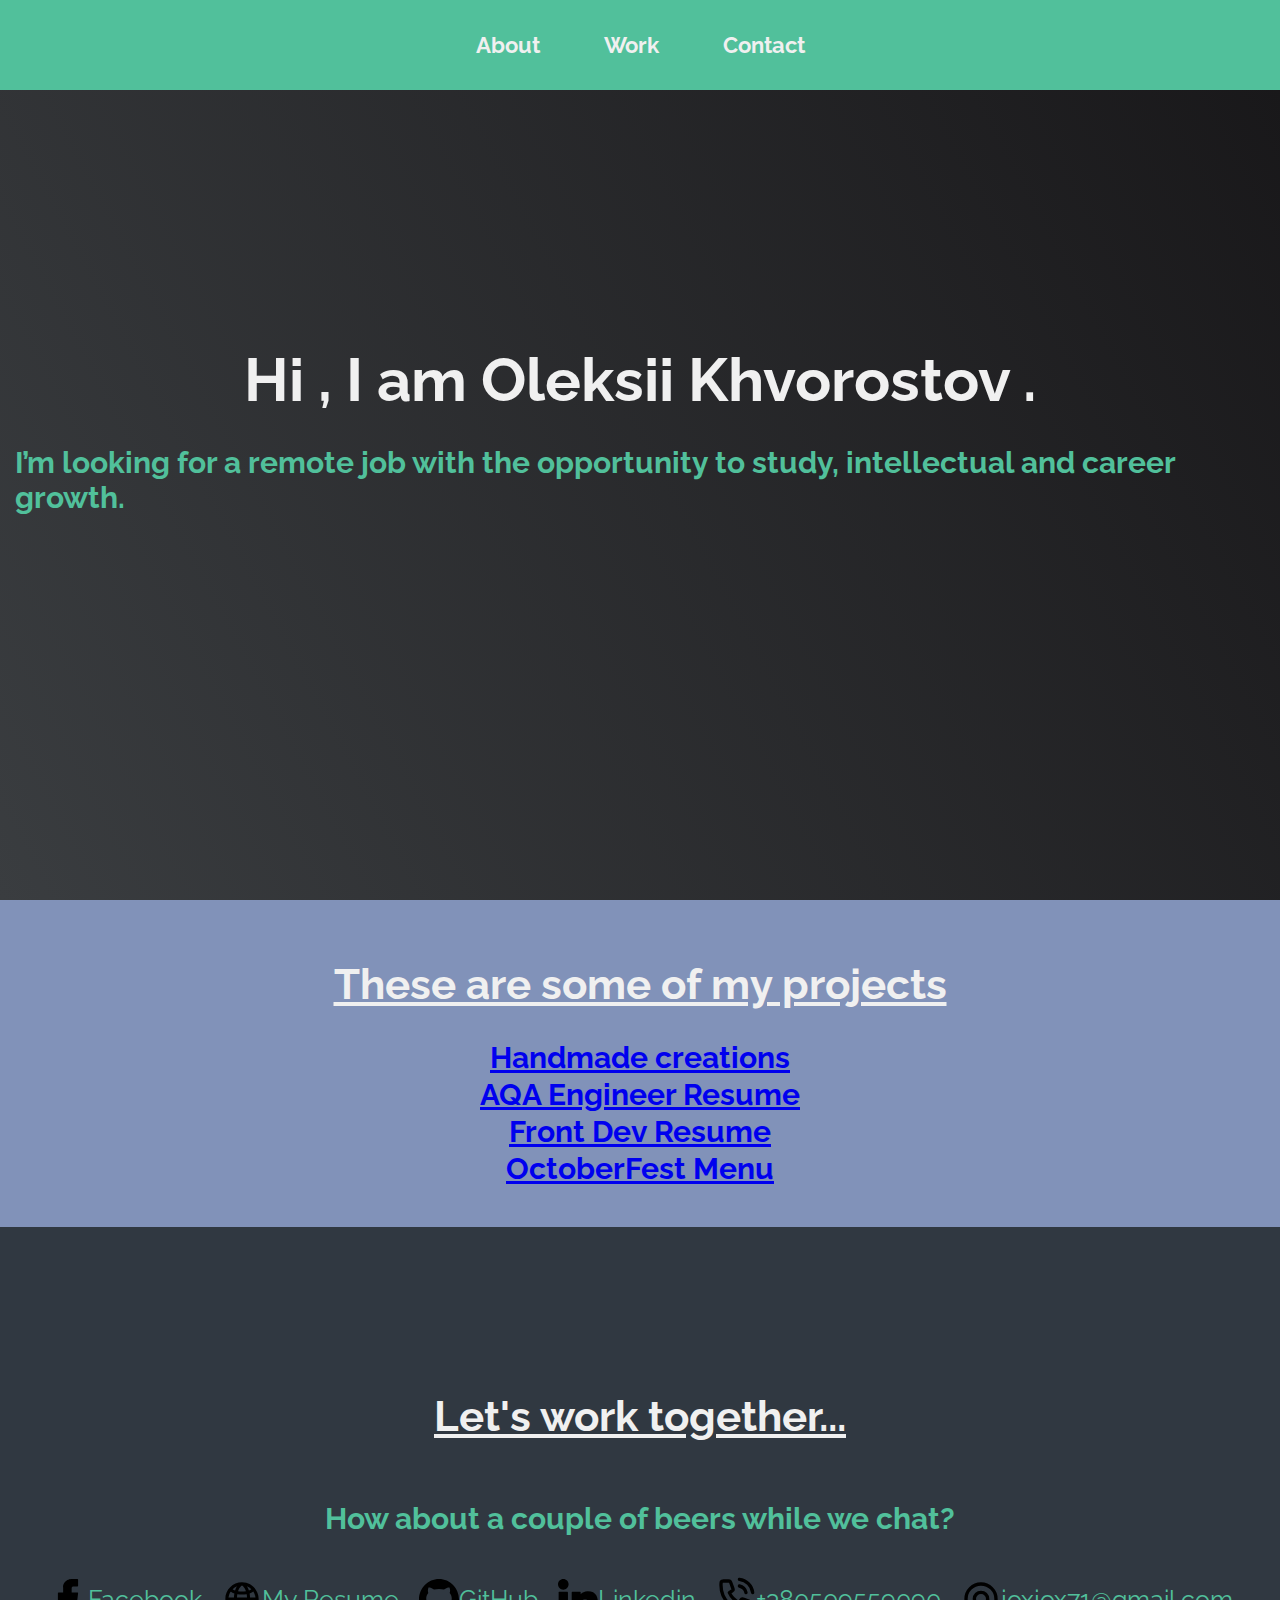
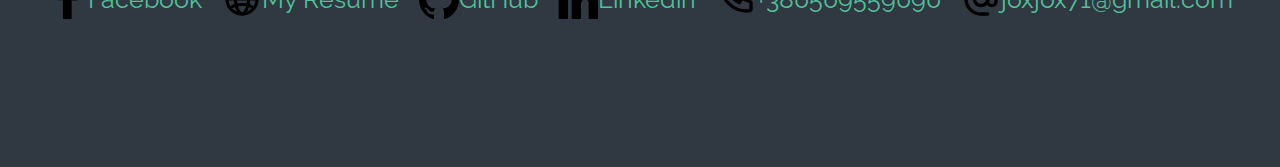
<file: index.html>
<!DOCTYPE html>
<html lang="en">
<head>
  <meta charset="UTF-8">
  <meta name="viewport" content="width=device-width, initial-scale=1.0">
  <title>Khvorostov Oleksii Resume</title>
<link rel="stylesheet" href="main/style.css"> 
<link rel="shortcut icon" href="aqa/img/Photo.jpeg" type="image/x-icon">
</head>
<body>

    <header>
        <nav id="navbar" class="nav">
             <a href="#navbar">About</a>
             <a href="#projects">Work</a>
             <a href="#contact">Contact</a>
        </nav>

        <div id="welcome-section" class="welcome-section">
            
            <h1>Hi , I am Oleksii Khvorostov .</h1>
            <p>I’m looking for a remote job with the opportunity to study, intellectual and career growth.</p>
        </div>
        
        </header>
        <main>
        
           
           <section class="project-section" id="projects">
                    <h2>These are some of my projects </h2>
                    <div class="project-list container">
                      <article>
                        <h3><a href="https://aleks7129.github.io/Portfolio/"> Handmade creations </a></h3>
                        </div>
                    <div class="project-list container">
                      <article>
                        <h3><a href="AQA/aqa.html"> AQA Engineer Resume </a></h3>
                        </div>
                      </article>
                      <div class="project-list container">
                        <article>
                          <h3><a href="Front_Dev/front_dev.html"> Front Dev Resume </a></h3>
                          </div>
                          <div class="project-list container">
                            <article>
                              <h3><a href="https://aleks7129.github.io/Menu/"> OctoberFest Menu </a></h3>
                              </div>
                        </article>
                        
           </section>
          </main>
          <footer  class="footer">
    
            <section id="contact" class="contact">
             <h2>Let's work together...</h2>
             <p>How about a couple of beers while we chat?</p>
             <div class="contact-socials">
              <a href="https://facebook.com">
                <img src="img/fb_icon.svg" alt="Facebook icon" class="icon">
                 Facebook</a>
        
              <a href=" https://aleks7129.github.io/Resume/"><img src="img/site_icon.svg" alt="My resume Site" class="icon">
                My Resume</a>
        
              <a href="https://github.com/Aleks7129">
                <img src="img/github.svg" alt="GitHub" class="icon">
                 GitHub</a>
        
              <a href="https://www.linkedin.com/"><img src="img/linkedin_icon.svg" alt="Linkedin icon" class="icon">
                 Linkedin</a>
        
              <a href="tel:+380509559090">
                  <span class="phone-icon"><img src="img/phone.svg" alt="+38 050 955 9090" class="icon"></span>
                  +380509559090</a>
                 <a href="mailto:joxjox71@gmail.com " >
                  <img src="img/email.svg" alt="joxjox71@gmail.com" class="icon">
                  joxjox71@gmail.com</a>
                </div>
            </section>
            </footer>
        </body>
        </html>
</file>
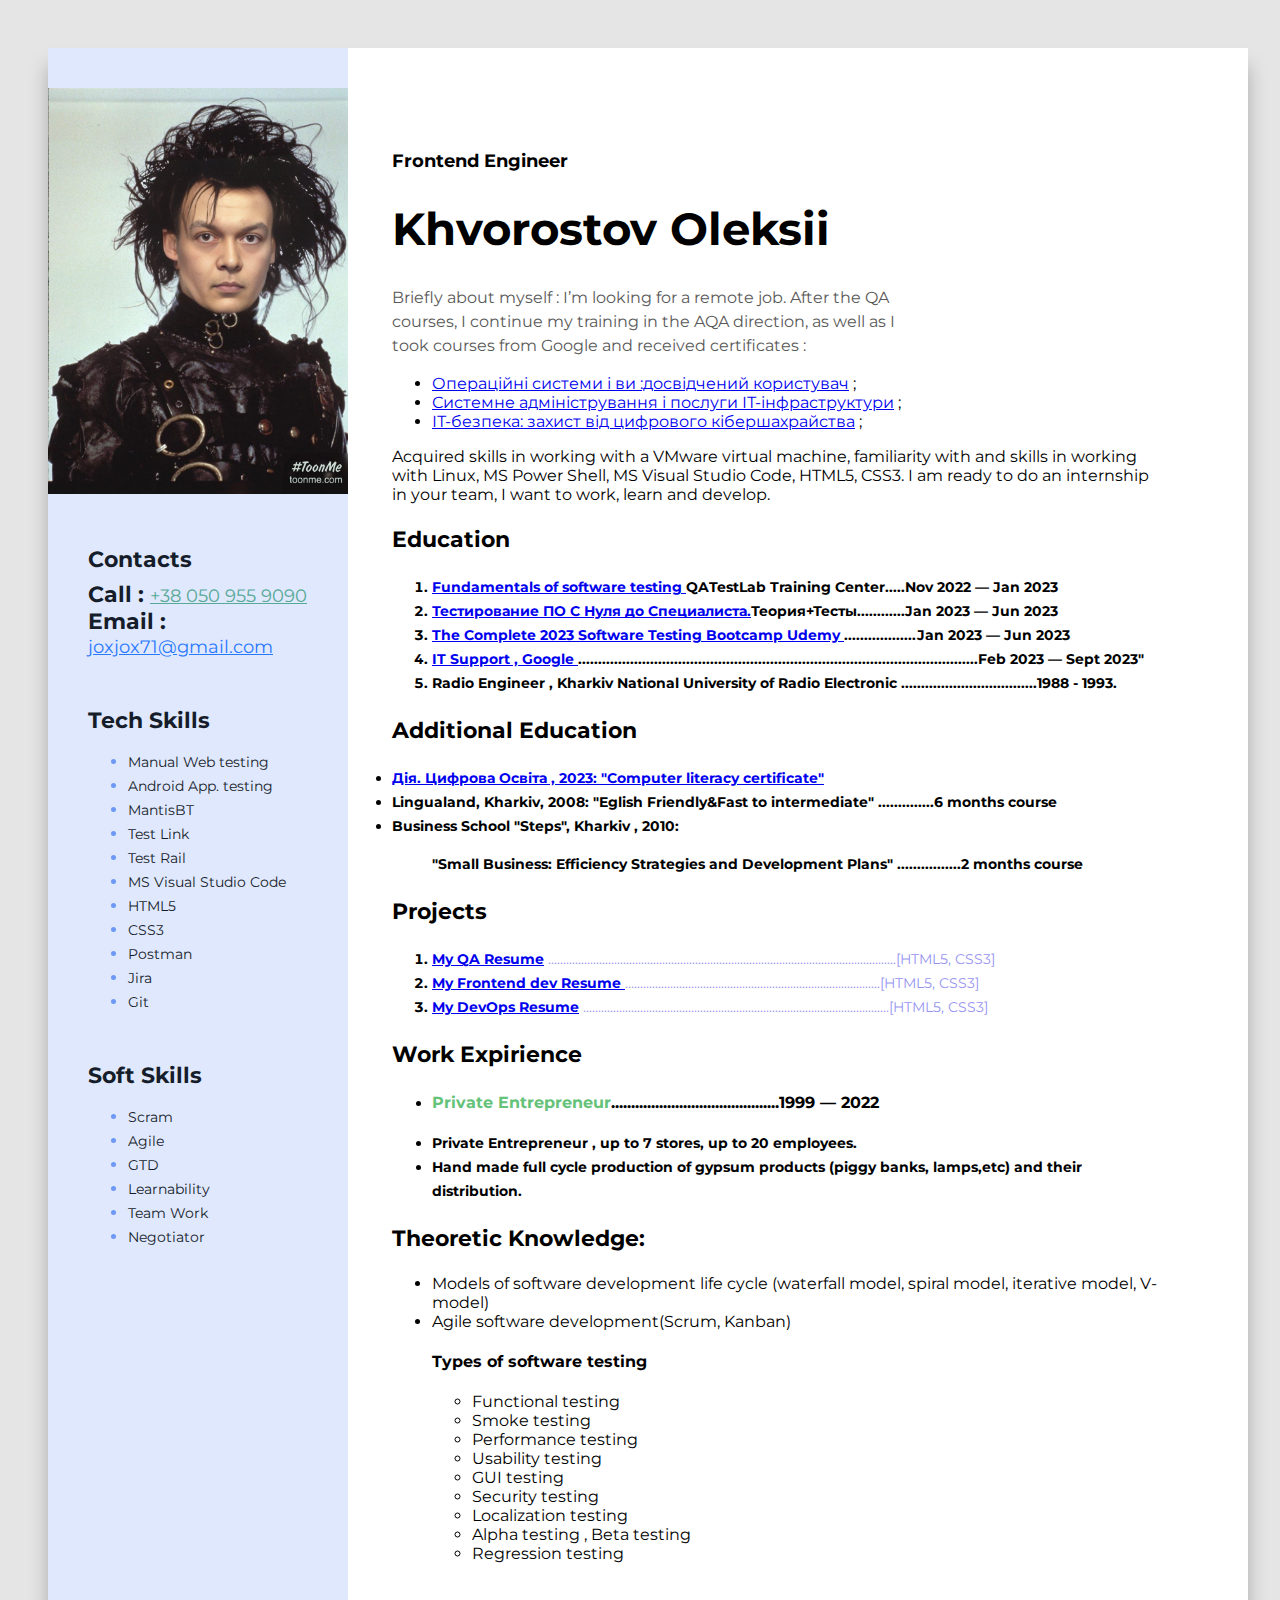
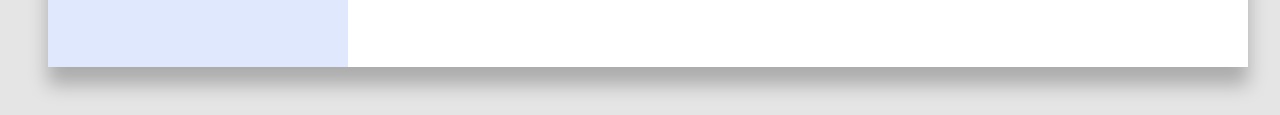
<file: ResumeFrontDEV/index.html>
<!DOCTYPE html>
<html lang="en">
  <head>
    <meta charset="UTF-8" />
    <meta name="viewport" content="width=device-width, initial-scale=1.0" />

     <link rel="preconnect" href="https://fonts.googleapis.com">
     <link rel="preconnect" href="https://fonts.gstatic.com" crossorigin>
     <link href="https://fonts.googleapis.com/css2?family=Montserrat:wght@400;700&display=swap" rel="stylesheet">
     <link rel="stylesheet" href="./css/styles.css">

    <title>My Resume</title>
  </head>

  <body>
    <!-- Wrapper -->
    <div class="wrapper">
      <!-- Maim Content  -->
      <div class="main-content">
        <div>
          <!-- About Me -->
          <h2 class="my-profession"> Frontend Engineer</h2>
          <h1 class="my-name">Khvorostov Oleksii</h1>
          <p class="my-deskr">
             Briefly about myself : I’m looking for a remote job.
             After the QA courses, I continue my training in the AQA direction, as well as I took courses from Google and received certificates :
              
             <ul>
             <li><a href="https://coursera.org/share/a149ad4395b06e10af3d3260e9352e96">Операційні системи і ви :досвідчений користувач</a> ;</li>
               <li><a href="https://coursera.org/share/bf439ab9171bf020710933a04ee27eb4">Системне адміністрування і послуги ІТ-інфраструктури</a> ;</li>
                 <li><a href="https://coursera.org/share/9d21d50b0801f19a5bd5923bd5b56ee1" >ІТ-безпека: захист від цифрового кібершахрайства</a> ;</li>
                 </ul>
                   Acquired skills in working with a VMware virtual machine, familiarity with and skills in working with Linux, MS Power Shell, 
                   MS Visual Studio Code, HTML5, CSS3. I am ready to do an internship in your team, I want to work, learn and develop.

          </p>
        </div>
      <div>
          <!-- Education -->
          <h3 class="main-content-title">Education</h3>
          <ol class="project-item">
            <li>
              <a href="https://en.training.qatestlab.com/">
                Fundamentals of software testing </a
              >QATestLab Training Center.....Nov 2022 — Jan 2023
            </li>
            <li>
              <a href="https://www.udemy.com/course/qatesting/"
                >Тестирование ПО C Нуля до Специалиста.</a
              >Теория+Тесты............Jan 2023 — Jun 2023
            </li>
            <li>
              <a href="https://www.udemy.com/course/testerbootcamp/"
                >The Complete 2023 Software Testing Bootcamp Udemy
              </a>
              ..................Jan 2023 — Jun 2023
            </li>
            <li>
              <a href="https://www.coursera.org/learn/technical-support-fundamentals-ua/" > IT Support , Google </a>
....................................................................................................Feb 2023 — Sept 2023" 
            </li>
              <li>
              Radio Engineer , Kharkiv National
              University of Radio Electronic ..................................1988 - 1993.
            </li>
          </ol>
        </div>
        <!-- Additional Education -->
        <div>
          <h3 class="main-content-title">Additional Education</h3>
          <o class="project-item"l>
            <li>
              <a
                href="https://osvita.diia.gov.ua/digigram-share/fU_DIbrIi_1YjCV3QUIH3aC1INna4ct5"
                >Дія. Цифрова Освіта , 2023: "Computer literacy certificate"</a
              >
            </li>
            <li>
              Lingualand, Kharkiv, 2008: "Eglish Friendly&Fast to intermediate"
              ..............6 months course
            </li>
            <li>Business School "Steps", Kharkiv , 2010:</li>
            <ul>
              "Small Business: Efficiency Strategies and Development Plans"
              ................2 months course
            </ul>
          </ol>
        </div>
        <!-- My Projects -->
        <div>
          <h3 class="main-content-title">Projects</h3>
          <ol class="project-item">
            <li class="project-item">
              <a href="https://My Cool QA Resume/">My  QA Resume</a>
             <span 
              class="project-item-deskr">
              ....................................................................................................................[HTML5, CSS3]

              </span> 
            </li>
            <li class="project-item">
              <a href="My Cool Frontend Dev Resume"
                >My Frontend dev Resume
              </a>
              <span 
              class="project-item-deskr"> 
              .....................................................................................[HTML5, CSS3]
            </span>
              
            </li class="project-item">
            <li>
              <a href="My Cool DevOps Resume">My DevOps Resume</a>
              <span 
              class="project-item-deskr">......................................................................................................[HTML5, CSS3]
            </span>
              
            </li>
          </ol>
        </div>
        <!-- WORK EXPERIENCE -->
        <div>
          <h3 class="main-content-title">Work Expirience</h3>
          <ul class="project-item">
             <li>
            <h3><span class="WORK-EXPERIENCE-company">Private Entrepreneur</span>..........................................1999 — 2022</h3>
          </li>
          <li>
            <p></p><span>
            Private Entrepreneur , up to 7 stores, up to 20 employees.
          </li>
          <li>
            Hand made full cycle production of gypsum products (piggy banks, lamps,etc)
             and their distribution.
          </li>
          </span></p>
        </ul>
         
        </div>
        <!-- Skills -->
        <div>
          <h3 class="main-content-title">Theoretic Knowledge:</h3>
          <ul>
            <li>
              Models of software development life cycle
              (waterfall model, spiral model, iterative model, V-model)
            </li>
            <li>Agile software development(Scrum, Kanban)</li>
            <div>
            <h4>Types of software testing</h4>
            <ul>
            <li>Functional testing</li>
            <li>Smoke testing</li>
            <li>Performance testing</li>
            <li>Usability testing</li>
            <li>GUI testing</li>
            <li>Security testing</li>
            <li>Localization testing</li>
            <li>Alpha testing , Beta testing</li>
            <li>Regression testing</li>
            </ul>

          </ul>
          </div>
          </div>
      <!-- Sidebar -->
      <aside class="sidebar">
        <img src="./img/JokePhoto.jpeg" alt="My Photo" width="300px" class="my-photo"/>
        <!-- Contacts -->
        <div class="contacts-container">
          <h3 class="sidebar-title">Contacts</h3>
          <p class="contacts-item">
             <span class="contacts-type">Call : </span>
              <a href="tel:+380509559090" class="contacts-number">+38 050 955 9090</a></p>
          <p class="contacts-item">
            <span class="contacts-type">Email : </span> 
             <a href="mailto:joxjox71@gmail.com " class="contacts-email">joxjox71@gmail.com</a></p>
        </div>
        <!-- Tech Skills -->
        <div class="tech-skills-container">
          <h3 class="sidebar-title">Tech Skills</h3>
          <ul class="skills-list">
            <li class="skills-list-item">
              <span class="skills-list-text">Manual Web testing</span></li>
            <li class="skills-list-item">
              <span class="skills-list-text">Android App. testing</span></li>
            <li class="skills-list-item">
             <span class="skills-list-text">MantisBT</span> </li>
            <li class="skills-list-item">
              <span class="skills-list-text">Test Link</span></li>
            <li class="skills-list-item">
              <span class="skills-list-text">Test Rail</span></li>
            <li class="skills-list-item">
              <span class="skills-list-text">MS Visual Studio Code</span></li>
            <li class="skills-list-item">
              <span class="skills-list-text">HTML5</span></li>
            <li class="skills-list-item">
              <span class="skills-list-text">CSS3</span></li>
            <li class="skills-list-item">
              <span class="skills-list-text">Postman</span></li>
            <li class="skills-list-item">
              <span class="skills-list-text">Jira</span></li>
            <li class="skills-list-item">
              <span class="skills-list-text">Git</span></li>
          </ul>
        </div>
        <!-- Soft Skills -->
        <div class="soft-skills-container">
          <h3 class="sidebar-title">Soft Skills</h3>
          <ul  class="skills-list">
            <li class="skills-list-item">
              <span class="skills-list-text">Scram </span></li>
            <li class="skills-list-item">
              <span class="skills-list-text">Agile</span></li>
            <li class="skills-list-item">
              <span class="skills-list-text">GTD</span></li>
            <li class="skills-list-item">
              <span class="skills-list-text">Learnability </span></li>
            <li class="skills-list-item">
              <span class="skills-list-text">Team Work</span></li>
            <li class="skills-list-item">
              <span class="skills-list-text">Negotiator</span></li>
          </ul>
        </div>
      </aside>
        </div>
      
    </div>
  </body>
</html>
</file>
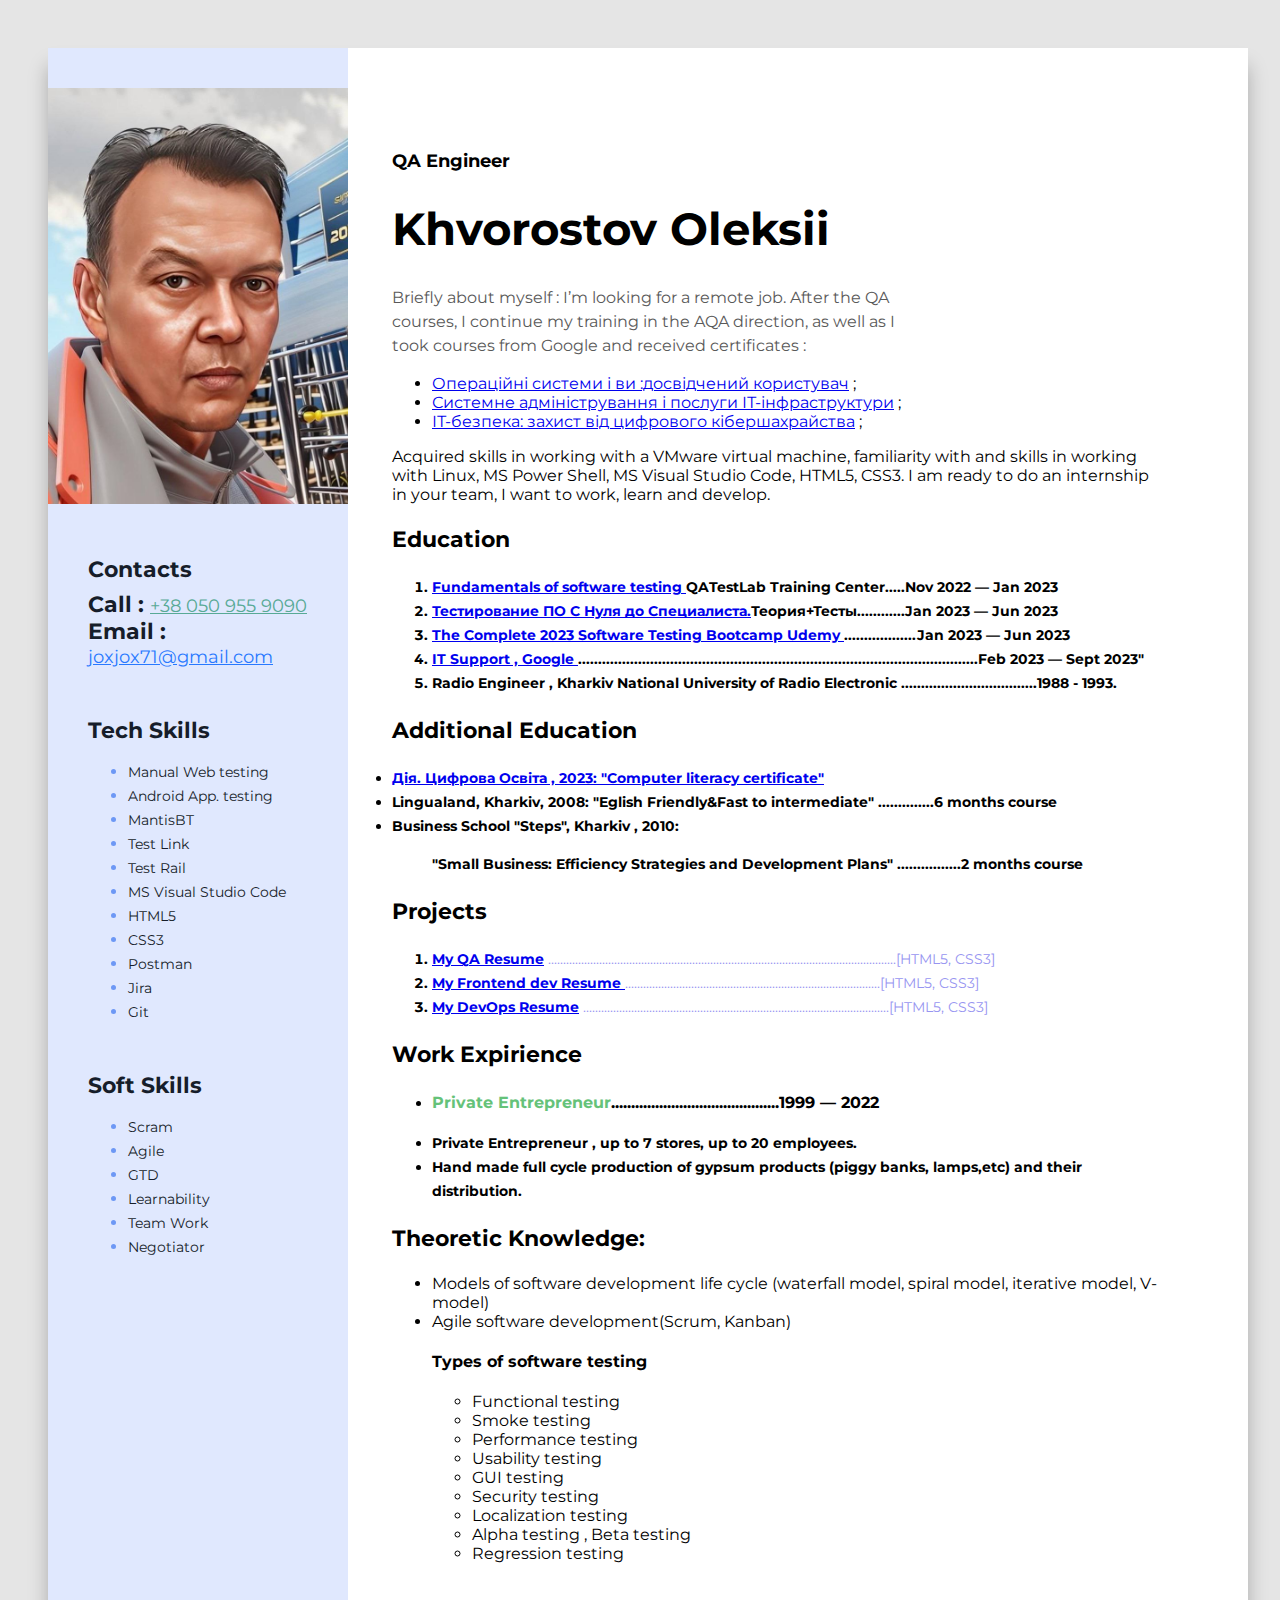
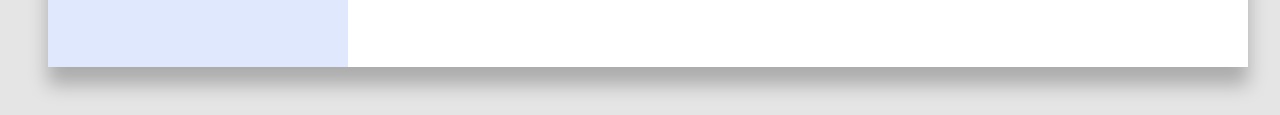
<file: ResumeQA/index.html>
<!DOCTYPE html>
<html lang="en">
  <head>
    <meta charset="UTF-8" />
    <meta name="viewport" content="width=device-width, initial-scale=1.0" />

     <link rel="preconnect" href="https://fonts.googleapis.com">
     <link rel="preconnect" href="https://fonts.gstatic.com" crossorigin>
     <link href="https://fonts.googleapis.com/css2?family=Montserrat:wght@400;700&display=swap" rel="stylesheet">
     <link rel="stylesheet" href="./css/styles.css">

    <title>My Resume</title>
  </head>

  <body>
    <!-- Wrapper -->
    <div class="wrapper">
      <!-- Maim Content  -->
      <div class="main-content">
        <div>
          <!-- About Me -->
          <h2 class="my-profession"> QA Engineer</h2>
          <h1 class="my-name">Khvorostov Oleksii</h1>
          <p class="my-deskr">
             Briefly about myself : I’m looking for a remote job.
             After the QA courses, I continue my training in the AQA direction, as well as I took courses from Google and received certificates :
              
             <ul>
             <li><a href="https://coursera.org/share/a149ad4395b06e10af3d3260e9352e96">Операційні системи і ви :досвідчений користувач</a> ;</li>
               <li><a href="https://coursera.org/share/bf439ab9171bf020710933a04ee27eb4">Системне адміністрування і послуги ІТ-інфраструктури</a> ;</li>
                 <li><a href="https://coursera.org/share/9d21d50b0801f19a5bd5923bd5b56ee1" >ІТ-безпека: захист від цифрового кібершахрайства</a> ;</li>
                 </ul>
                   Acquired skills in working with a VMware virtual machine, familiarity with and skills in working with Linux, MS Power Shell, 
                   MS Visual Studio Code, HTML5, CSS3. I am ready to do an internship in your team, I want to work, learn and develop.

          </p>
        </div>
      <div>
          <!-- Education -->
          <h3 class="main-content-title">Education</h3>
          <ol class="project-item">
            <li>
              <a href="https://en.training.qatestlab.com/">
                Fundamentals of software testing </a
              >QATestLab Training Center.....Nov 2022 — Jan 2023
            </li>
            <li>
              <a href="https://www.udemy.com/course/qatesting/"
                >Тестирование ПО C Нуля до Специалиста.</a
              >Теория+Тесты............Jan 2023 — Jun 2023
            </li>
            <li>
              <a href="https://www.udemy.com/course/testerbootcamp/"
                >The Complete 2023 Software Testing Bootcamp Udemy
              </a>
              ..................Jan 2023 — Jun 2023
            </li>
            <li>
              <a href="https://www.coursera.org/learn/technical-support-fundamentals-ua/" > IT Support , Google </a>
....................................................................................................Feb 2023 — Sept 2023" 
            </li>
              <li>
              Radio Engineer , Kharkiv National
              University of Radio Electronic ..................................1988 - 1993.
            </li>
          </ol>
        </div>
        <!-- Additional Education -->
        <div>
          <h3 class="main-content-title">Additional Education</h3>
          <o class="project-item"l>
            <li>
              <a
                href="https://osvita.diia.gov.ua/digigram-share/fU_DIbrIi_1YjCV3QUIH3aC1INna4ct5"
                >Дія. Цифрова Освіта , 2023: "Computer literacy certificate"</a
              >
            </li>
            <li>
              Lingualand, Kharkiv, 2008: "Eglish Friendly&Fast to intermediate"
              ..............6 months course
            </li>
            <li>Business School "Steps", Kharkiv , 2010:</li>
            <ul>
              "Small Business: Efficiency Strategies and Development Plans"
              ................2 months course
            </ul>
          </ol>
        </div>
        <!-- My Projects -->
        <div>
          <h3 class="main-content-title">Projects</h3>
          <ol class="project-item">
            <li class="project-item">
              <a href="https://My Cool QA Resume/">My  QA Resume</a>
             <span 
              class="project-item-deskr">
              ....................................................................................................................[HTML5, CSS3]

              </span> 
            </li>
            <li class="project-item">
              <a href="My Cool Frontend Dev Resume"
                >My Frontend dev Resume
              </a>
              <span 
              class="project-item-deskr"> 
              .....................................................................................[HTML5, CSS3]
            </span>
              
            </li class="project-item">
            <li>
              <a href="My Cool DevOps Resume">My DevOps Resume</a>
              <span 
              class="project-item-deskr">......................................................................................................[HTML5, CSS3]
            </span>
              
            </li>
          </ol>
        </div>
        <!-- WORK EXPERIENCE -->
        <div>
          <h3 class="main-content-title">Work Expirience</h3>
          <ul class="project-item">
             <li>
            <h3><span class="WORK-EXPERIENCE-company">Private Entrepreneur</span>..........................................1999 — 2022</h3>
          </li>
          <li>
            <p></p><span>
            Private Entrepreneur , up to 7 stores, up to 20 employees.
          </li>
          <li>
            Hand made full cycle production of gypsum products (piggy banks, lamps,etc)
             and their distribution.
          </li>
          </span></p>
        </ul>
         
        </div>
        <!-- Skills -->
        <div>
          <h3 class="main-content-title">Theoretic Knowledge:</h3>
          <ul>
            <li>
              Models of software development life cycle
              (waterfall model, spiral model, iterative model, V-model)
            </li>
            <li>Agile software development(Scrum, Kanban)</li>
            <div>
            <h4>Types of software testing</h4>
            <ul>
            <li>Functional testing</li>
            <li>Smoke testing</li>
            <li>Performance testing</li>
            <li>Usability testing</li>
            <li>GUI testing</li>
            <li>Security testing</li>
            <li>Localization testing</li>
            <li>Alpha testing , Beta testing</li>
            <li>Regression testing</li>
            </ul>

          </ul>
          </div>
          </div>
      <!-- Sidebar -->
      <aside class="sidebar">
        <img src="./img/Photo.jpeg" alt="My Photo" width="300px" class="my-photo"/>
        <!-- Contacts -->
        <div class="contacts-container">
          <h3 class="sidebar-title">Contacts</h3>
          <p class="contacts-item">
             <span class="contacts-type">Call : </span>
              <a href="tel:+380509559090" class="contacts-number">+38 050 955 9090</a></p>
          <p class="contacts-item">
            <span class="contacts-type">Email : </span> 
             <a href="mailto:joxjox71@gmail.com " class="contacts-email">joxjox71@gmail.com</a></p>
        </div>
        <!-- Tech Skills -->
        <div class="tech-skills-container">
          <h3 class="sidebar-title">Tech Skills</h3>
          <ul class="skills-list">
            <li class="skills-list-item">
              <span class="skills-list-text">Manual Web testing</span></li>
            <li class="skills-list-item">
              <span class="skills-list-text">Android App. testing</span></li>
            <li class="skills-list-item">
             <span class="skills-list-text">MantisBT</span> </li>
            <li class="skills-list-item">
              <span class="skills-list-text">Test Link</span></li>
            <li class="skills-list-item">
              <span class="skills-list-text">Test Rail</span></li>
            <li class="skills-list-item">
              <span class="skills-list-text">MS Visual Studio Code</span></li>
            <li class="skills-list-item">
              <span class="skills-list-text">HTML5</span></li>
            <li class="skills-list-item">
              <span class="skills-list-text">CSS3</span></li>
            <li class="skills-list-item">
              <span class="skills-list-text">Postman</span></li>
            <li class="skills-list-item">
              <span class="skills-list-text">Jira</span></li>
            <li class="skills-list-item">
              <span class="skills-list-text">Git</span></li>
          </ul>
        </div>
        <!-- Soft Skills -->
        <div class="soft-skills-container">
          <h3 class="sidebar-title">Soft Skills</h3>
          <ul  class="skills-list">
            <li class="skills-list-item">
              <span class="skills-list-text">Scram </span></li>
            <li class="skills-list-item">
              <span class="skills-list-text">Agile</span></li>
            <li class="skills-list-item">
              <span class="skills-list-text">GTD</span></li>
            <li class="skills-list-item">
              <span class="skills-list-text">Learnability </span></li>
            <li class="skills-list-item">
              <span class="skills-list-text">Team Work</span></li>
            <li class="skills-list-item">
              <span class="skills-list-text">Negotiator</span></li>
          </ul>
        </div>
      </aside>
        </div>
      
    </div>
  </body>
</html>
</file>
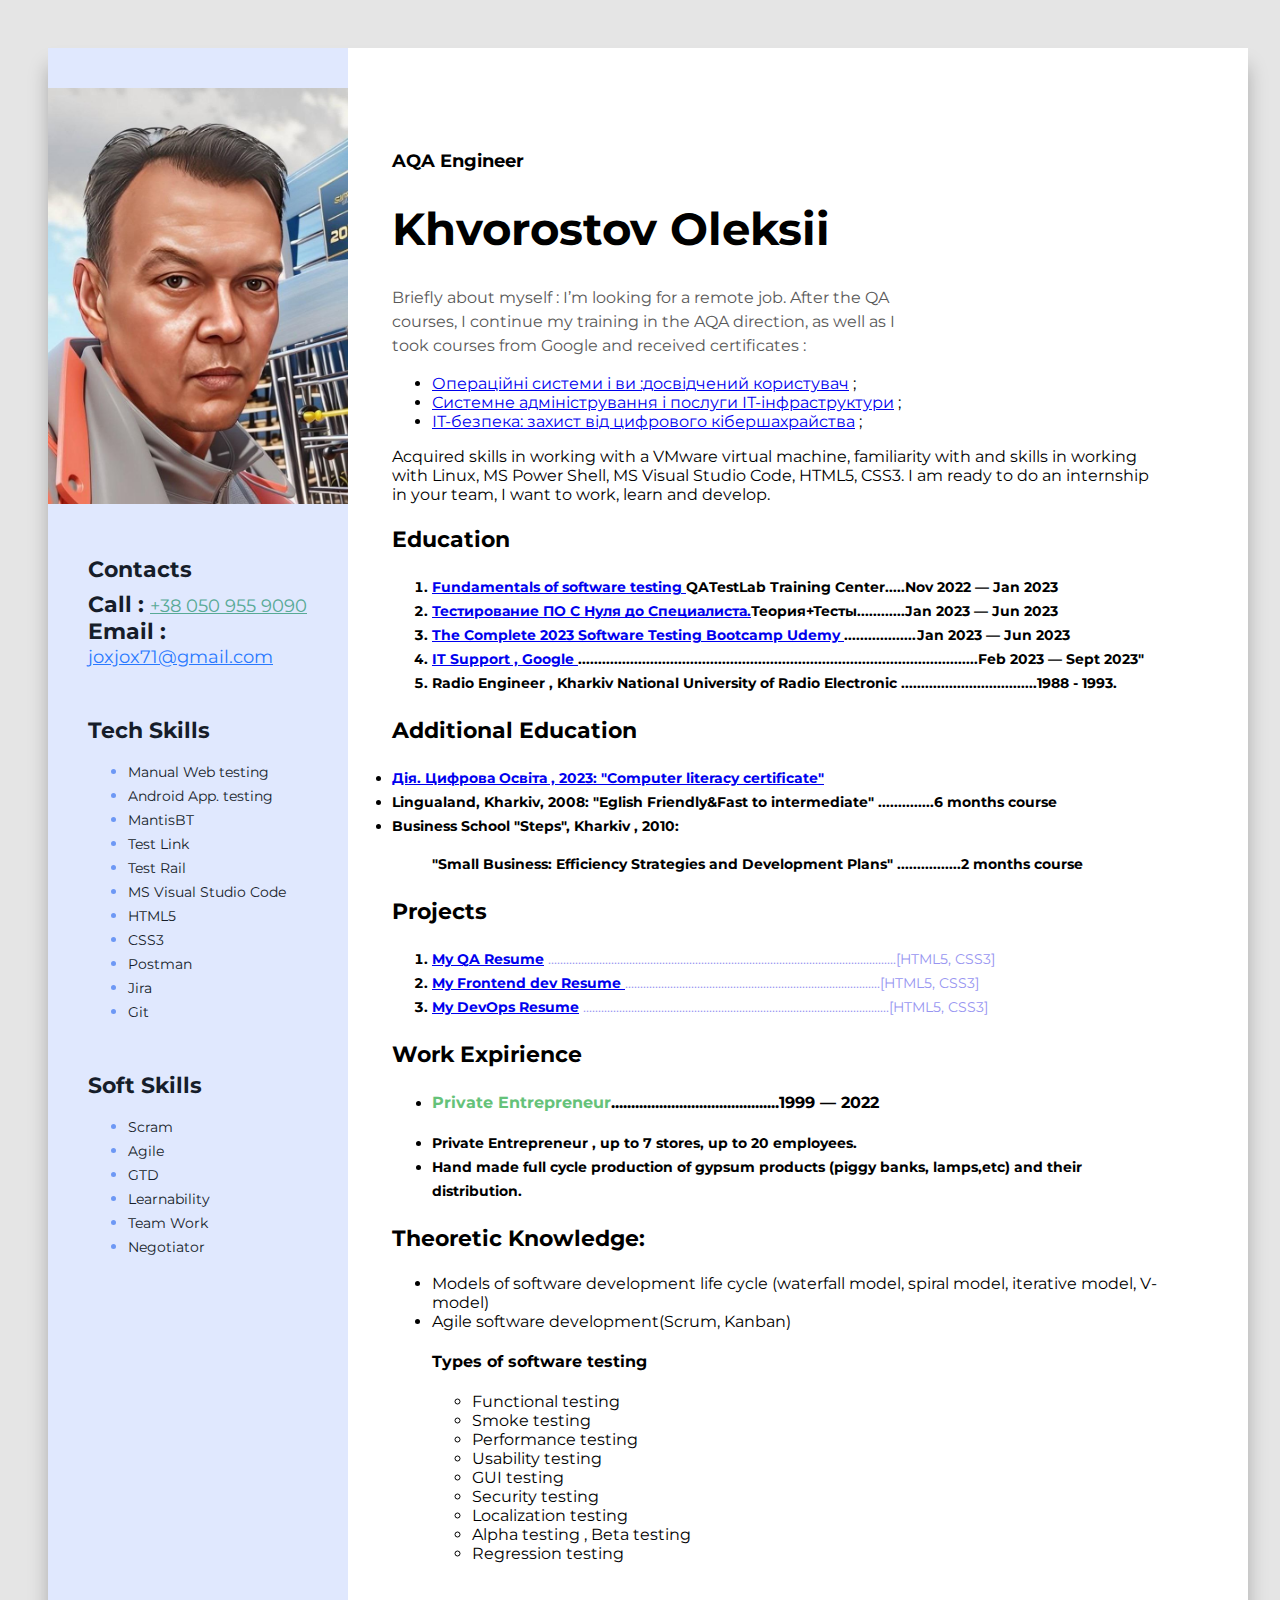
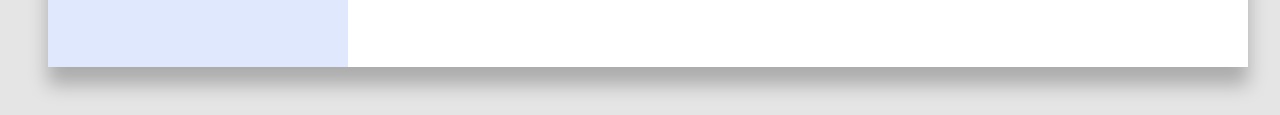
<file: aqa/aqa.html>
<!DOCTYPE html>
<html lang="en">
  <head>
    <meta charset="UTF-8" />
    <meta name="viewport" content="width=device-width, initial-scale=1.0" />

     <link rel="preconnect" href="https://fonts.googleapis.com">
     <link rel="preconnect" href="https://fonts.gstatic.com" crossorigin>
     <link href="https://fonts.googleapis.com/css2?family=Montserrat:wght@400;700&display=swap" rel="stylesheet">
     <link rel="stylesheet" href="./css/styles.css">

    <title>My Resume</title>
  </head>

  <body>
    <!-- Wrapper -->
    <div class="wrapper">
      <!-- Maim Content  -->
      <div class="main-content">
        <div>
          <!-- About Me -->
          <h2 class="my-profession"> AQA Engineer</h2>
          <h1 class="my-name">Khvorostov Oleksii</h1>
          <p class="my-deskr">
             Briefly about myself : I’m looking for a remote job.
             After the QA courses, I continue my training in the AQA direction, as well as I took courses from Google and received certificates :
              
             <ul>
             <li><a href="https://coursera.org/share/a149ad4395b06e10af3d3260e9352e96">Операційні системи і ви :досвідчений користувач</a> ;</li>
               <li><a href="https://coursera.org/share/bf439ab9171bf020710933a04ee27eb4">Системне адміністрування і послуги ІТ-інфраструктури</a> ;</li>
                 <li><a href="https://coursera.org/share/9d21d50b0801f19a5bd5923bd5b56ee1" >ІТ-безпека: захист від цифрового кібершахрайства</a> ;</li>
                 </ul>
                   Acquired skills in working with a VMware virtual machine, familiarity with and skills in working with Linux, MS Power Shell, 
                   MS Visual Studio Code, HTML5, CSS3. I am ready to do an internship in your team, I want to work, learn and develop.

          </p>
        </div>
      <div>
          <!-- Education -->
          <h3 class="main-content-title">Education</h3>
          <ol class="project-item">
            <li>
              <a href="https://en.training.qatestlab.com/">
                Fundamentals of software testing </a
              >QATestLab Training Center.....Nov 2022 — Jan 2023
            </li>
            <li>
              <a href="https://www.udemy.com/course/qatesting/"
                >Тестирование ПО C Нуля до Специалиста.</a
              >Теория+Тесты............Jan 2023 — Jun 2023
            </li>
            <li>
              <a href="https://www.udemy.com/course/testerbootcamp/"
                >The Complete 2023 Software Testing Bootcamp Udemy
              </a>
              ..................Jan 2023 — Jun 2023
            </li>
            <li>
              <a href="https://www.coursera.org/learn/technical-support-fundamentals-ua/" > IT Support , Google </a>
....................................................................................................Feb 2023 — Sept 2023" 
            </li>
              <li>
              Radio Engineer , Kharkiv National
              University of Radio Electronic ..................................1988 - 1993.
            </li>
          </ol>
        </div>
        <!-- Additional Education -->
        <div>
          <h3 class="main-content-title">Additional Education</h3>
          <o class="project-item"l>
            <li>
              <a
                href="https://osvita.diia.gov.ua/digigram-share/fU_DIbrIi_1YjCV3QUIH3aC1INna4ct5"
                >Дія. Цифрова Освіта , 2023: "Computer literacy certificate"</a
              >
            </li>
            <li>
              Lingualand, Kharkiv, 2008: "Eglish Friendly&Fast to intermediate"
              ..............6 months course
            </li>
            <li>Business School "Steps", Kharkiv , 2010:</li>
            <ul>
              "Small Business: Efficiency Strategies and Development Plans"
              ................2 months course
            </ul>
          </ol>
        </div>
        <!-- My Projects -->
        <div>
          <h3 class="main-content-title">Projects</h3>
          <ol class="project-item">
            <li class="project-item">
              <a href="https://My Cool QA Resume/">My  QA Resume</a>
             <span 
              class="project-item-deskr">
              ....................................................................................................................[HTML5, CSS3]

              </span> 
            </li>
            <li class="project-item">
              <a href="My Cool Frontend Dev Resume"
                >My Frontend dev Resume
              </a>
              <span 
              class="project-item-deskr"> 
              .....................................................................................[HTML5, CSS3]
            </span>
              
            </li class="project-item">
            <li>
              <a href="My Cool DevOps Resume">My DevOps Resume</a>
              <span 
              class="project-item-deskr">......................................................................................................[HTML5, CSS3]
            </span>
              
            </li>
          </ol>
        </div>
        <!-- WORK EXPERIENCE -->
        <div>
          <h3 class="main-content-title">Work Expirience</h3>
          <ul class="project-item">
             <li>
            <h3><span class="WORK-EXPERIENCE-company">Private Entrepreneur</span>..........................................1999 — 2022</h3>
          </li>
          <li>
            <p></p><span>
            Private Entrepreneur , up to 7 stores, up to 20 employees.
          </li>
          <li>
            Hand made full cycle production of gypsum products (piggy banks, lamps,etc)
             and their distribution.
          </li>
          </span></p>
        </ul>
         
        </div>
        <!-- Skills -->
        <div>
          <h3 class="main-content-title">Theoretic Knowledge:</h3>
          <ul>
            <li>
              Models of software development life cycle
              (waterfall model, spiral model, iterative model, V-model)
            </li>
            <li>Agile software development(Scrum, Kanban)</li>
            <div>
            <h4>Types of software testing</h4>
            <ul>
            <li>Functional testing</li>
            <li>Smoke testing</li>
            <li>Performance testing</li>
            <li>Usability testing</li>
            <li>GUI testing</li>
            <li>Security testing</li>
            <li>Localization testing</li>
            <li>Alpha testing , Beta testing</li>
            <li>Regression testing</li>
            </ul>

          </ul>
          </div>
          </div>
      <!-- Sidebar -->
      <aside class="sidebar">
        <img src="./img/Photo.jpeg" alt="My Photo" width="300px" class="my-photo"/>
        <!-- Contacts -->
        <div class="contacts-container">
          <h3 class="sidebar-title">Contacts</h3>
          <p class="contacts-item">
             <span class="contacts-type">Call : </span>
              <a href="tel:+380509559090" class="contacts-number">+38 050 955 9090</a></p>
          <p class="contacts-item">
            <span class="contacts-type">Email : </span> 
             <a href="mailto:joxjox71@gmail.com " class="contacts-email">joxjox71@gmail.com</a></p>
        </div>
        <!-- Tech Skills -->
        <div class="tech-skills-container">
          <h3 class="sidebar-title">Tech Skills</h3>
          <ul class="skills-list">
            <li class="skills-list-item">
              <span class="skills-list-text">Manual Web testing</span></li>
            <li class="skills-list-item">
              <span class="skills-list-text">Android App. testing</span></li>
            <li class="skills-list-item">
             <span class="skills-list-text">MantisBT</span> </li>
            <li class="skills-list-item">
              <span class="skills-list-text">Test Link</span></li>
            <li class="skills-list-item">
              <span class="skills-list-text">Test Rail</span></li>
            <li class="skills-list-item">
              <span class="skills-list-text">MS Visual Studio Code</span></li>
            <li class="skills-list-item">
              <span class="skills-list-text">HTML5</span></li>
            <li class="skills-list-item">
              <span class="skills-list-text">CSS3</span></li>
            <li class="skills-list-item">
              <span class="skills-list-text">Postman</span></li>
            <li class="skills-list-item">
              <span class="skills-list-text">Jira</span></li>
            <li class="skills-list-item">
              <span class="skills-list-text">Git</span></li>
          </ul>
        </div>
        <!-- Soft Skills -->
        <div class="soft-skills-container">
          <h3 class="sidebar-title">Soft Skills</h3>
          <ul  class="skills-list">
            <li class="skills-list-item">
              <span class="skills-list-text">Scram </span></li>
            <li class="skills-list-item">
              <span class="skills-list-text">Agile</span></li>
            <li class="skills-list-item">
              <span class="skills-list-text">GTD</span></li>
            <li class="skills-list-item">
              <span class="skills-list-text">Learnability </span></li>
            <li class="skills-list-item">
              <span class="skills-list-text">Team Work</span></li>
            <li class="skills-list-item">
              <span class="skills-list-text">Negotiator</span></li>
          </ul>
        </div>
      </aside>
        </div>
      
    </div>
  </body>
</html>
</file>
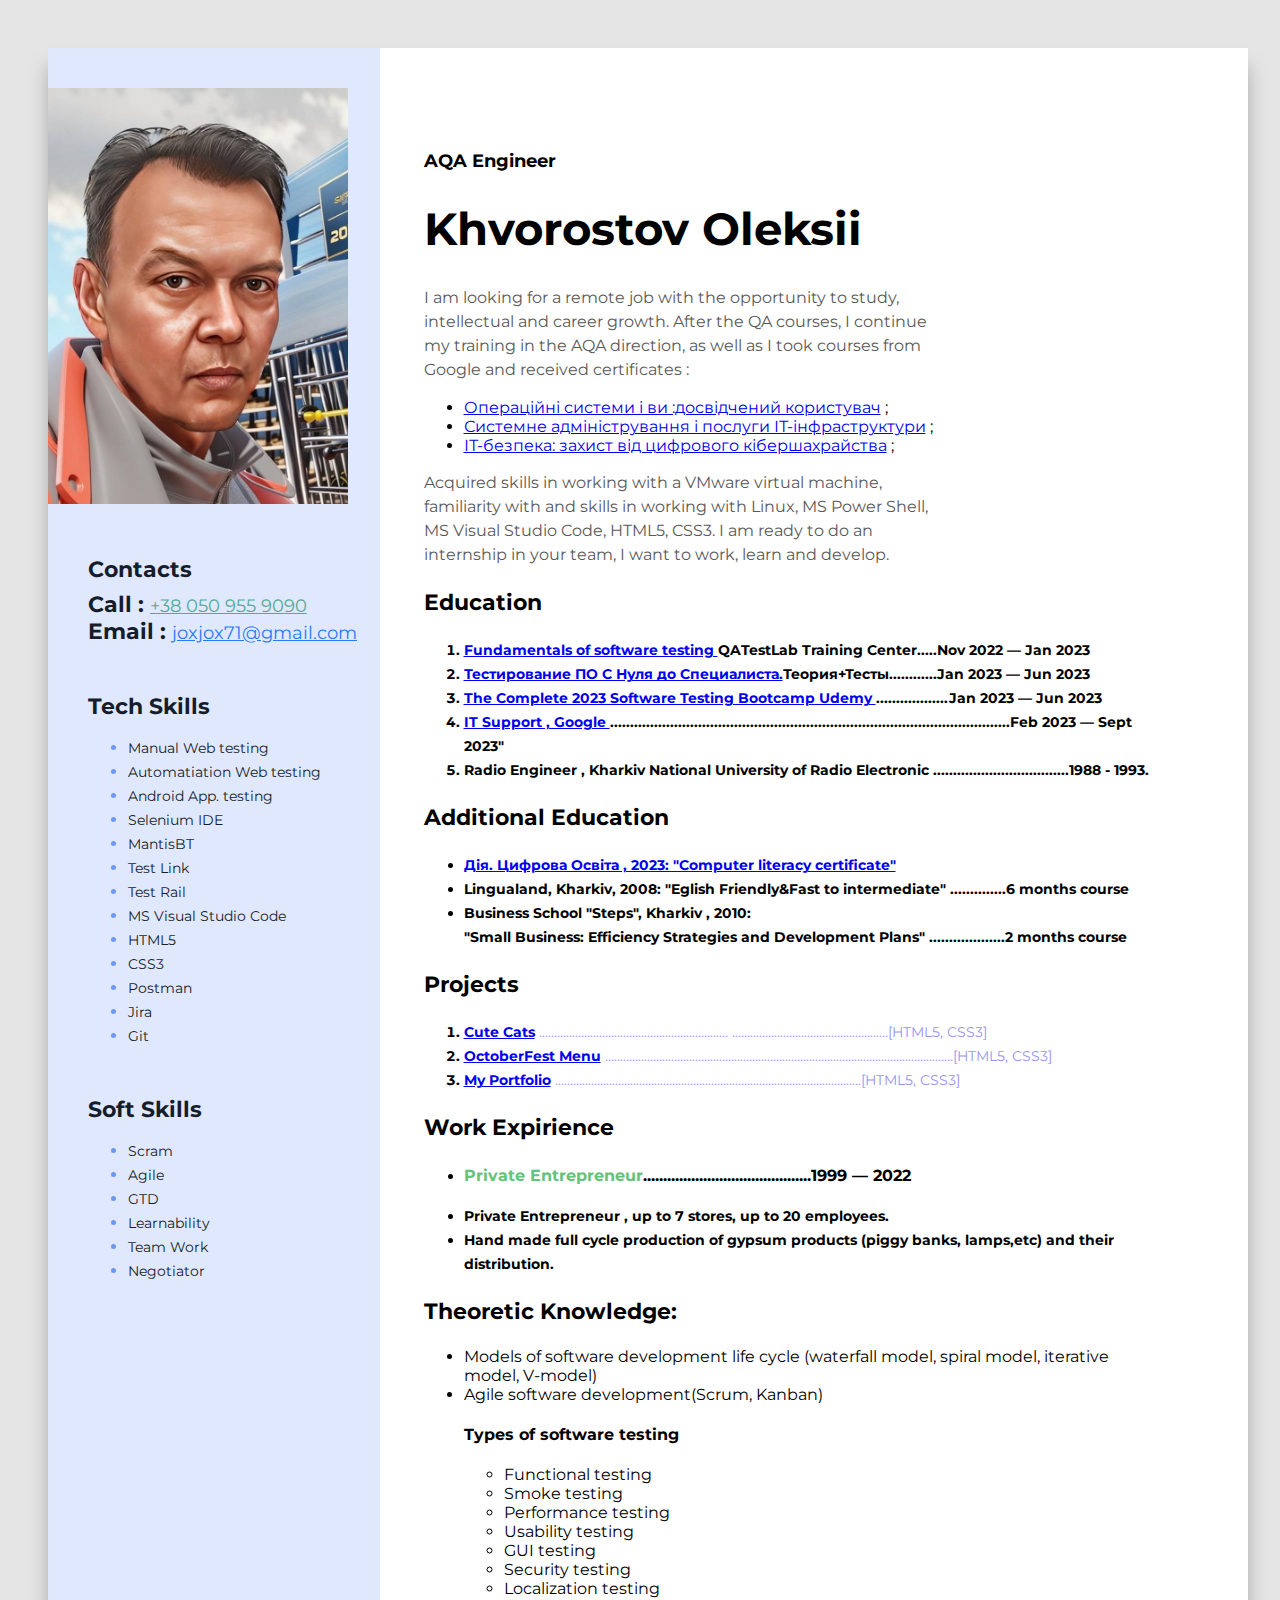
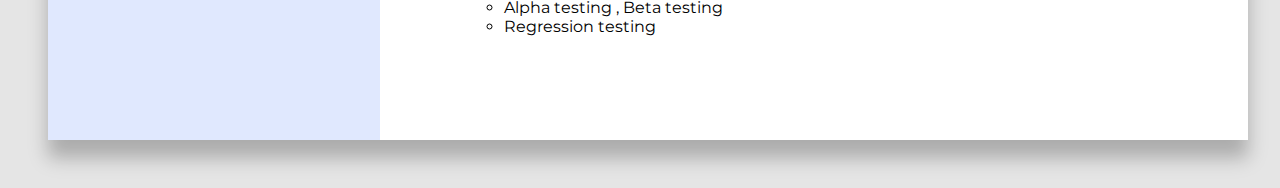
<file: AQA/aqa.html>
<!DOCTYPE html>
<html lang="en">
  <head>
    <meta charset="UTF-8" />
    <meta name="viewport" content="width=device-width, initial-scale=1.0" />

     <link rel="preconnect" href="https://fonts.googleapis.com">
     <link rel="preconnect" href="https://fonts.gstatic.com" crossorigin>
     <link href="https://fonts.googleapis.com/css2?family=Montserrat:wght@400;700&display=swap" rel="stylesheet">
     <link rel="stylesheet" href="./css/styles.css">
     <title>Khvorostov Oleksii AQA Resume</title>
     <link rel="shortcut icon" href="img/Photo.jpeg" type="image/x-icon">

    <title>My Resume</title>
  </head>

  <body>
    <!-- Wrapper -->
    <div class="wrapper">
      <!-- Maim Content  -->
      <div class="main-content">
        <div>
          <!-- About Me -->
          <h2 class="my-profession"> AQA Engineer</h2>
          <h1 class="my-name">Khvorostov Oleksii</h1>
          <p class="my-deskr">
            I am looking for a remote job with the opportunity to study, intellectual and career growth.
             After the QA courses, I continue my training in the AQA direction, as well as I took courses from Google and received certificates :
            </p>
             <ul>
             <li><a href="https://coursera.org/share/a149ad4395b06e10af3d3260e9352e96">Операційні системи і ви :досвідчений користувач</a> ;</li>
               <li><a href="https://coursera.org/share/bf439ab9171bf020710933a04ee27eb4">Системне адміністрування і послуги ІТ-інфраструктури</a> ;</li>
                 <li><a href="https://coursera.org/share/9d21d50b0801f19a5bd5923bd5b56ee1" >ІТ-безпека: захист від цифрового кібершахрайства</a> ;</li>
                 </ul>
                 <p class="my-deskr">
                   Acquired skills in working with a VMware virtual machine, familiarity with and skills in working with Linux, MS Power Shell, 
                   MS Visual Studio Code, HTML5, CSS3. I am ready to do an internship in your team, I want to work, learn and develop.
                  </p>
        </div>
      <div>
          <!-- Education -->
          <h3 class="main-content-title">Education</h3>
          <ol class="project-item">
            <li>
              <a href="https://en.training.qatestlab.com/">
                Fundamentals of software testing </a
              >QATestLab Training Center.....Nov 2022 — Jan 2023
            </li>
            <li>
              <a href="https://www.udemy.com/course/qatesting/"
                >Тестирование ПО C Нуля до Специалиста.</a
              >Теория+Тесты............Jan 2023 — Jun 2023
            </li>
            <li>
              <a href="https://www.udemy.com/course/testerbootcamp/"
                >The Complete 2023 Software Testing Bootcamp Udemy
              </a>
              ..................Jan 2023 — Jun 2023
            </li>
            <li>
              <a href="https://www.coursera.org/learn/technical-support-fundamentals-ua/" > IT Support , Google </a>
....................................................................................................Feb 2023 — Sept 2023" 
            </li>
              <li>
              Radio Engineer , Kharkiv National
              University of Radio Electronic ..................................1988 - 1993.
            </li>
          </ol>
        </div>
        <!-- Additional Education -->
        <div>
          <h3 class="main-content-title">Additional Education</h3>
          <ul class="project-item"l>
            <li>
              <a
                href="https://osvita.diia.gov.ua/digigram-share/fU_DIbrIi_1YjCV3QUIH3aC1INna4ct5"
                >Дія. Цифрова Освіта , 2023: "Computer literacy certificate"</a
              >
            </li>
            <li>
              Lingualand, Kharkiv, 2008: "Eglish Friendly&Fast to intermediate"
              ..............6 months course
            </li>
            <li>Business School "Steps", Kharkiv , 2010:</li>
            
              "Small Business: Efficiency Strategies and Development Plans"
             ...................2 months course
            
          </ul>
        </div>
        <!-- My Projects -->
        <div>
          <h3 class="main-content-title">Projects</h3>
          <ol class="project-item">

            
            <li class="project-item">
              <a href="https://aleks7129.github.io/Cats/">Cute Cats</a>
              <span 
              class="project-item-deskr"> 
              ...............................................................
              ....................................................[HTML5, CSS3]
            </span>
              
            </li class="project-item">

            <li class="project-item">
              <a href="https://aleks7129.github.io/Menu/">OctoberFest Menu</a>
             <span 
              class="project-item-deskr">
              ....................................................................................................................[HTML5, CSS3]

              </span> 
            </li>
            
            <li>
              <a href="https://aleks7129.github.io/Portfolio/">My Portfolio</a>
              <span 
              class="project-item-deskr">......................................................................................................[HTML5, CSS3]
            </span>
              
            </li>
          </ol>
        </div>
        <!-- WORK EXPERIENCE -->
        <div>
          <h3 class="main-content-title">Work Expirience</h3>
          <ul class="project-item">
             <li>
            <h3><span class="WORK-EXPERIENCE-company">Private Entrepreneur</span>..........................................1999 — 2022</h3>
          </li>
          <li>
            <p></p><span>
            Private Entrepreneur , up to 7 stores, up to 20 employees.
          </li>
          <li>
            Hand made full cycle production of gypsum products (piggy banks, lamps,etc)
             and their distribution.
          </li>
          </span></p>
        </ul>
         
        </div>
        <!-- Skills -->
        <div>
          <h3 class="main-content-title">Theoretic Knowledge:</h3>
          <ul>
            <li>
              Models of software development life cycle
              (waterfall model, spiral model, iterative model, V-model)
            </li>
            <li>Agile software development(Scrum, Kanban)</li>
            <div>
            <h4>Types of software testing</h4>
            <ul>
            <li>Functional testing</li>
            <li>Smoke testing</li>
            <li>Performance testing</li>
            <li>Usability testing</li>
            <li>GUI testing</li>
            <li>Security testing</li>
            <li>Localization testing</li>
            <li>Alpha testing , Beta testing</li>
            <li>Regression testing</li>
            </ul>

          </ul>
          </div>
          </div>
      <!-- Sidebar -->
      <aside class="sidebar">
        <img src="./img/Photo.jpeg" alt="My Photo" width="300px" class="my-photo"/>
        <!-- Contacts -->
        <div class="contacts-container">
          <h3 class="sidebar-title">Contacts</h3>
          <p class="contacts-item">
             <span class="contacts-type">Call : </span>
              <a href="tel:+380509559090" class="contacts-number">+38 050 955 9090</a></p>
          <p class="contacts-item">
            <span class="contacts-type">Email : </span> 
             <a href="mailto:joxjox71@gmail.com " class="contacts-email">joxjox71@gmail.com</a></p>
        </div>
        <!-- Tech Skills -->
        <div class="tech-skills-container">
          <h3 class="sidebar-title">Tech Skills</h3>
          <ul class="skills-list">
           <li class="skills-list-item">
              <span class="skills-list-text">Manual Web testing</span></li>
              <li class="skills-list-item">
                <span class="skills-list-text">Automatiation Web testing</span></li>
            <li class="skills-list-item">
              <span class="skills-list-text">Android App. testing</span></li>
              <li class="skills-list-item">
              <span class="skills-list-text">Selenium IDE</span></li>
            <li class="skills-list-item">
             <span class="skills-list-text">MantisBT</span> </li>
            <li class="skills-list-item">
              <span class="skills-list-text">Test Link</span></li>
            <li class="skills-list-item">
              <span class="skills-list-text">Test Rail</span></li>
            <li class="skills-list-item">
              <span class="skills-list-text">MS Visual Studio Code</span></li>
            <li class="skills-list-item">
              <span class="skills-list-text">HTML5</span></li>
            <li class="skills-list-item">
              <span class="skills-list-text">CSS3</span></li>
            <li class="skills-list-item">
              <span class="skills-list-text">Postman</span></li>
            <li class="skills-list-item">
              <span class="skills-list-text">Jira</span></li>
            <li class="skills-list-item">
              <span class="skills-list-text">Git</span></li>
          </ul>
        </div>
        <!-- Soft Skills -->
        <div class="soft-skills-container">
          <h3 class="sidebar-title">Soft Skills</h3>
          <ul  class="skills-list">
            <li class="skills-list-item">
              <span class="skills-list-text">Scram </span></li>
            <li class="skills-list-item">
              <span class="skills-list-text">Agile</span></li>
            <li class="skills-list-item">
              <span class="skills-list-text">GTD</span></li>
            <li class="skills-list-item">
              <span class="skills-list-text">Learnability </span></li>
            <li class="skills-list-item">
              <span class="skills-list-text">Team Work</span></li>
            <li class="skills-list-item">
              <span class="skills-list-text">Negotiator</span></li>
          </ul>
        </div>
      </aside>
        </div>
      
    </div>
  </body>
</html>
</file>
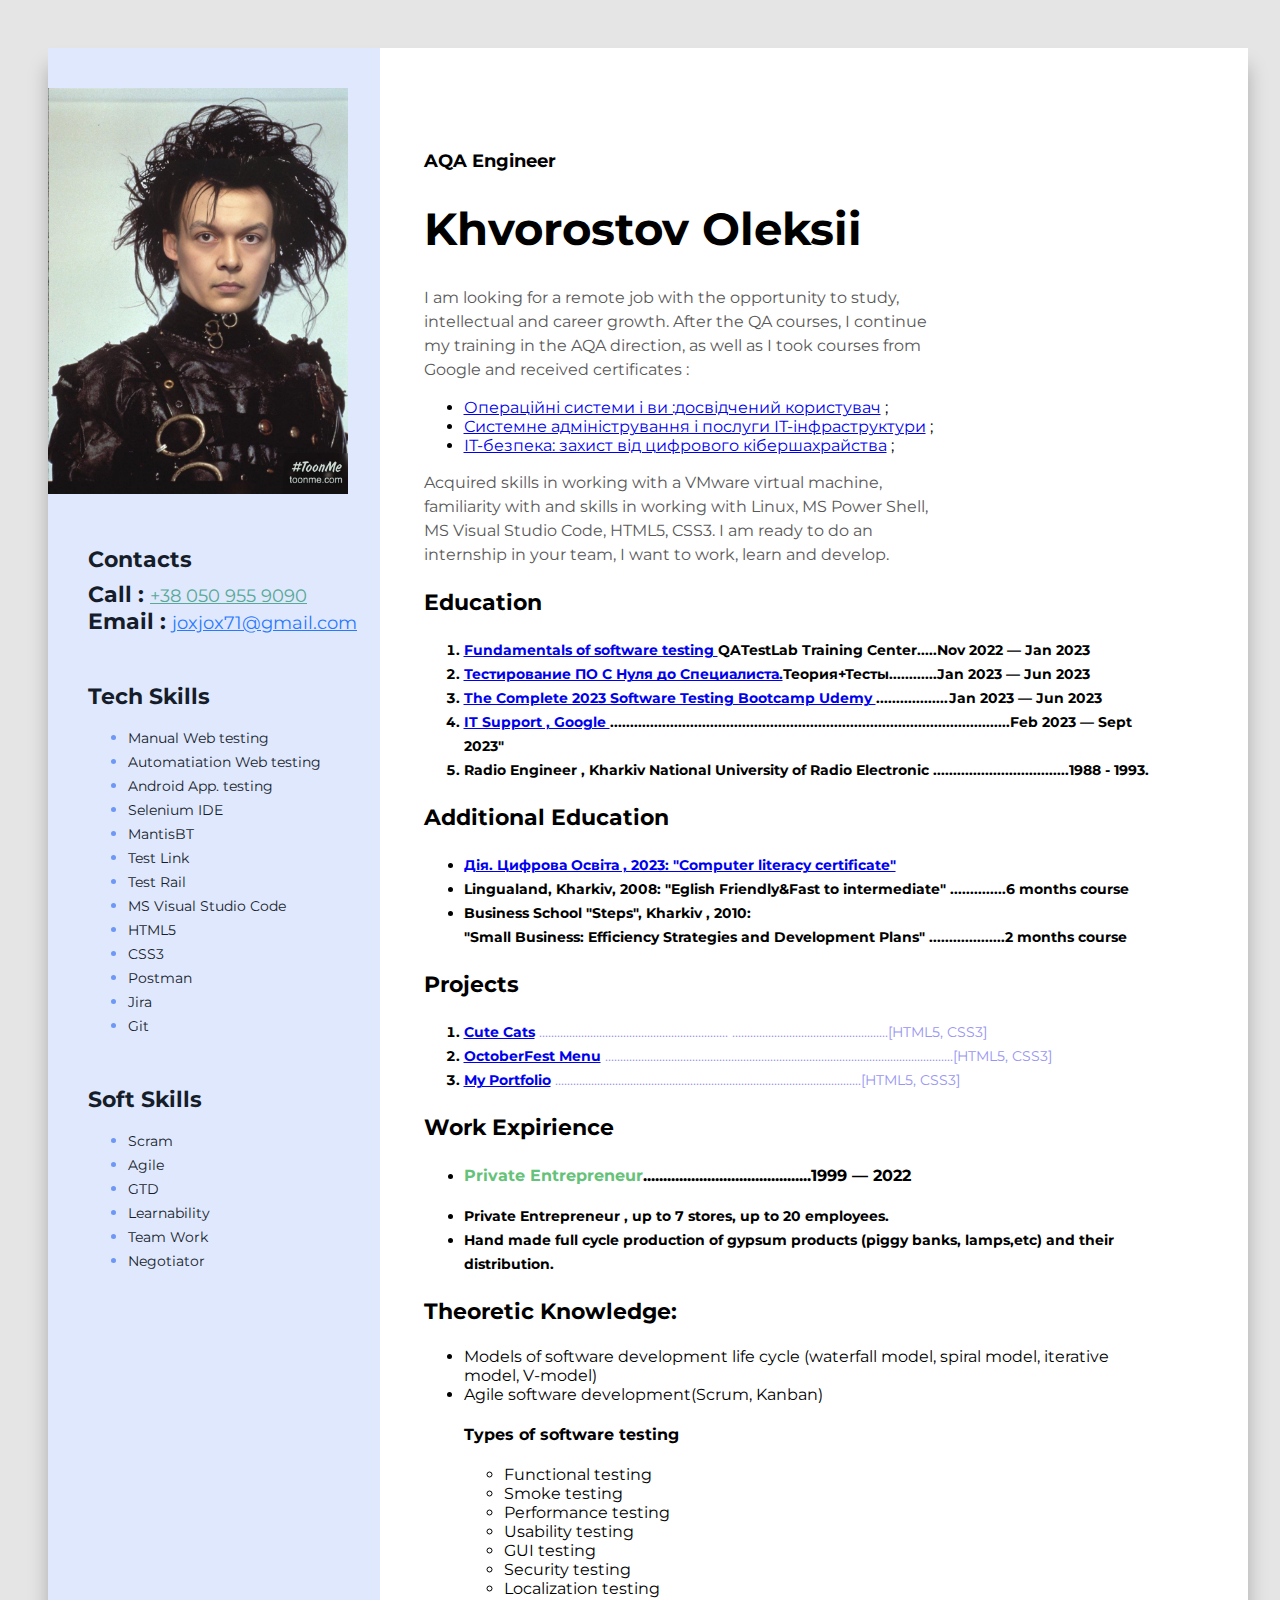
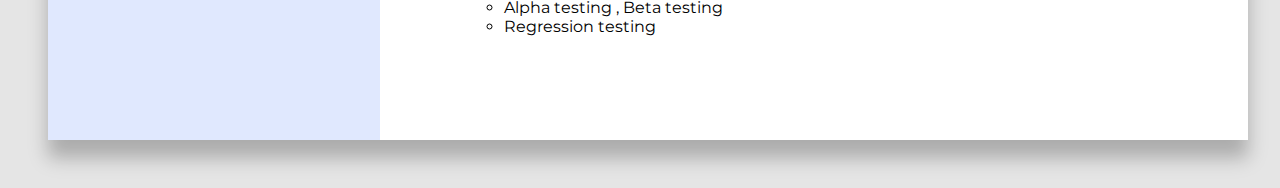
<file: Front_Dev/front_dev.html>
<!DOCTYPE html>
<html lang="en">
  <head>
    <meta charset="UTF-8" />
    <meta name="viewport" content="width=device-width, initial-scale=1.0" />

     <link rel="preconnect" href="https://fonts.googleapis.com">
     <link rel="preconnect" href="https://fonts.gstatic.com" crossorigin>
     <link href="https://fonts.googleapis.com/css2?family=Montserrat:wght@400;700&display=swap" rel="stylesheet">
     <link rel="stylesheet" href="./css/styles.css">
     <title>Khvorostov Oleksii AQA Resume</title>
     <link rel="shortcut icon" href="img/Photo.jpeg" type="image/x-icon">

    <title>My Resume</title>
  </head>

  <body>
    <!-- Wrapper -->
    <div class="wrapper">
      <!-- Maim Content  -->
      <div class="main-content">
        <div>
          <!-- About Me -->
          <h2 class="my-profession"> AQA Engineer</h2>
          <h1 class="my-name">Khvorostov Oleksii</h1>
          <p class="my-deskr">
            I am looking for a remote job with the opportunity to study, intellectual and career growth.
             After the QA courses, I continue my training in the AQA direction, as well as I took courses from Google and received certificates :
            </p>
             <ul>
             <li><a href="https://coursera.org/share/a149ad4395b06e10af3d3260e9352e96">Операційні системи і ви :досвідчений користувач</a> ;</li>
               <li><a href="https://coursera.org/share/bf439ab9171bf020710933a04ee27eb4">Системне адміністрування і послуги ІТ-інфраструктури</a> ;</li>
                 <li><a href="https://coursera.org/share/9d21d50b0801f19a5bd5923bd5b56ee1" >ІТ-безпека: захист від цифрового кібершахрайства</a> ;</li>
                 </ul>
                 <p class="my-deskr">
                   Acquired skills in working with a VMware virtual machine, familiarity with and skills in working with Linux, MS Power Shell, 
                   MS Visual Studio Code, HTML5, CSS3. I am ready to do an internship in your team, I want to work, learn and develop.
                  </p>
        </div>
      <div>
          <!-- Education -->
          <h3 class="main-content-title">Education</h3>
          <ol class="project-item">
            <li>
              <a href="https://en.training.qatestlab.com/">
                Fundamentals of software testing </a
              >QATestLab Training Center.....Nov 2022 — Jan 2023
            </li>
            <li>
              <a href="https://www.udemy.com/course/qatesting/"
                >Тестирование ПО C Нуля до Специалиста.</a
              >Теория+Тесты............Jan 2023 — Jun 2023
            </li>
            <li>
              <a href="https://www.udemy.com/course/testerbootcamp/"
                >The Complete 2023 Software Testing Bootcamp Udemy
              </a>
              ..................Jan 2023 — Jun 2023
            </li>
            <li>
              <a href="https://www.coursera.org/learn/technical-support-fundamentals-ua/" > IT Support , Google </a>
....................................................................................................Feb 2023 — Sept 2023" 
            </li>
              <li>
              Radio Engineer , Kharkiv National
              University of Radio Electronic ..................................1988 - 1993.
            </li>
          </ol>
        </div>
        <!-- Additional Education -->
        <div>
          <h3 class="main-content-title">Additional Education</h3>
          <ul class="project-item"l>
            <li>
              <a
                href="https://osvita.diia.gov.ua/digigram-share/fU_DIbrIi_1YjCV3QUIH3aC1INna4ct5"
                >Дія. Цифрова Освіта , 2023: "Computer literacy certificate"</a
              >
            </li>
            <li>
              Lingualand, Kharkiv, 2008: "Eglish Friendly&Fast to intermediate"
              ..............6 months course
            </li>
            <li>Business School "Steps", Kharkiv , 2010:</li>
            
              "Small Business: Efficiency Strategies and Development Plans"
             ...................2 months course
            
          </ul>
        </div>
        <!-- My Projects -->
        <div>
          <h3 class="main-content-title">Projects</h3>
          <ol class="project-item">

            
            <li class="project-item">
              <a href="https://aleks7129.github.io/Cats/">Cute Cats</a>
              <span 
              class="project-item-deskr"> 
              ...............................................................
              ....................................................[HTML5, CSS3]
            </span>
              
            </li class="project-item">

            <li class="project-item">
              <a href="https://aleks7129.github.io/Menu/">OctoberFest Menu</a>
             <span 
              class="project-item-deskr">
              ....................................................................................................................[HTML5, CSS3]

              </span> 
            </li>
            
            <li>
              <a href="https://aleks7129.github.io/Portfolio/">My Portfolio</a>
              <span 
              class="project-item-deskr">......................................................................................................[HTML5, CSS3]
            </span>
              
            </li>
          </ol>
        </div>
        <!-- WORK EXPERIENCE -->
        <div>
          <h3 class="main-content-title">Work Expirience</h3>
          <ul class="project-item">
             <li>
            <h3><span class="WORK-EXPERIENCE-company">Private Entrepreneur</span>..........................................1999 — 2022</h3>
          </li>
          <li>
            <p></p><span>
            Private Entrepreneur , up to 7 stores, up to 20 employees.
          </li>
          <li>
            Hand made full cycle production of gypsum products (piggy banks, lamps,etc)
             and their distribution.
          </li>
          </span></p>
        </ul>
         
        </div>
        <!-- Skills -->
        <div>
          <h3 class="main-content-title">Theoretic Knowledge:</h3>
          <ul>
            <li>
              Models of software development life cycle
              (waterfall model, spiral model, iterative model, V-model)
            </li>
            <li>Agile software development(Scrum, Kanban)</li>
            <div>
            <h4>Types of software testing</h4>
            <ul>
            <li>Functional testing</li>
            <li>Smoke testing</li>
            <li>Performance testing</li>
            <li>Usability testing</li>
            <li>GUI testing</li>
            <li>Security testing</li>
            <li>Localization testing</li>
            <li>Alpha testing , Beta testing</li>
            <li>Regression testing</li>
            </ul>

          </ul>
          </div>
          </div>
      <!-- Sidebar -->
      <aside class="sidebar">
        <img src="./img/JokePhoto.jpeg" alt="My Photo" width="300px" class="my-photo"/>
        <!-- Contacts -->
        <div class="contacts-container">
          <h3 class="sidebar-title">Contacts</h3>
          <p class="contacts-item">
             <span class="contacts-type">Call : </span>
              <a href="tel:+380509559090" class="contacts-number">+38 050 955 9090</a></p>
          <p class="contacts-item">
            <span class="contacts-type">Email : </span> 
             <a href="mailto:joxjox71@gmail.com " class="contacts-email">joxjox71@gmail.com</a></p>
        </div>
        <!-- Tech Skills -->
        <div class="tech-skills-container">
          <h3 class="sidebar-title">Tech Skills</h3>
          <ul class="skills-list">
           <li class="skills-list-item">
              <span class="skills-list-text">Manual Web testing</span></li>
              <li class="skills-list-item">
                <span class="skills-list-text">Automatiation Web testing</span></li>
            <li class="skills-list-item">
              <span class="skills-list-text">Android App. testing</span></li>
              <li class="skills-list-item">
              <span class="skills-list-text">Selenium IDE</span></li>
            <li class="skills-list-item">
             <span class="skills-list-text">MantisBT</span> </li>
            <li class="skills-list-item">
              <span class="skills-list-text">Test Link</span></li>
            <li class="skills-list-item">
              <span class="skills-list-text">Test Rail</span></li>
            <li class="skills-list-item">
              <span class="skills-list-text">MS Visual Studio Code</span></li>
            <li class="skills-list-item">
              <span class="skills-list-text">HTML5</span></li>
            <li class="skills-list-item">
              <span class="skills-list-text">CSS3</span></li>
            <li class="skills-list-item">
              <span class="skills-list-text">Postman</span></li>
            <li class="skills-list-item">
              <span class="skills-list-text">Jira</span></li>
            <li class="skills-list-item">
              <span class="skills-list-text">Git</span></li>
          </ul>
        </div>
        <!-- Soft Skills -->
        <div class="soft-skills-container">
          <h3 class="sidebar-title">Soft Skills</h3>
          <ul  class="skills-list">
            <li class="skills-list-item">
              <span class="skills-list-text">Scram </span></li>
            <li class="skills-list-item">
              <span class="skills-list-text">Agile</span></li>
            <li class="skills-list-item">
              <span class="skills-list-text">GTD</span></li>
            <li class="skills-list-item">
              <span class="skills-list-text">Learnability </span></li>
            <li class="skills-list-item">
              <span class="skills-list-text">Team Work</span></li>
            <li class="skills-list-item">
              <span class="skills-list-text">Negotiator</span></li>
          </ul>
        </div>
      </aside>
        </div>
      
    </div>
  </body>
</html>
</file>
<file: main/style.css>
@import url('https://fonts.googleapis.com/css2?family=Raleway&display=swap');
* {
    margin: 0;
    padding: 0;
    box-sizing: border-box;
}
  :root {
        --text-color: rgb(240, 240, 240);
        --accent-color: rgb(81, 192, 155) ;
        --background-color: rgb(129, 146, 185) ;
        --background-color-alternate:  #303841;
    font-family: 'Raleway', sans-serif;
    scroll-behavior: smooth;
}


.container {
  max-width: 1600px;
  margin: auto;
}

.nav {
    position: fixed;
    top: 0;
    left: 0;
    right: 0;
    background-color: var(--accent-color);
    color: var(--text-color);
    min-height: 75px;
    display: flex;
    justify-content: center;
  }

.nav a{
    text-decoration: none;
    color: var(--text-color);
    font-size: 22px;
    padding: 32px;
    font-weight: bold;
}
.nav a:hover {
    background-color: var(--background-color);
}
  .welcome-section {
    background: linear-gradient(62deg, #3a3d40 0%, #181719 100%);
    height: 100vh;
    display: flex;
    align-items: center;
    justify-content: center;
    flex-direction: column;
    }
    /*.welcome-section {
      background-image: url("hall-back.avif"), url("img/jack-lantern1.jpeg");
      background-size: cover;
      background-position: center;
      height: 100vh;
      display: flex;
      align-items: center;
      justify-content: center;
      flex-direction: column;
    }*/
    

    .welcome-section h1 {
        font-size: 60px;
        color: var(--text-color)
    }
    p {
        font-size: 30px;
        font-weight: bold;
        color: var(--accent-color);
        margin: 30px 15px 40px 15px;
    }
    .project-section {
      
        background-color: var(--background-color);
        padding: 40px 20px;
    }
        h2 {
            font-size: 42px;
            color: var(--text-color);
            text-align: center ;
            text-decoration: underline;
            margin-bottom: 10px;
            padding: 20px;
    }
        .project-list {
        display: grid;
        grid-template-columns: repeat(auto-fit, minmax(200px, 1fr));
        grid-gap: 20px;
    }
      
      .project-list article {
        border: 1px solid var(--background-color)
      }
      
      .project-list article:hover img {
        transform: scale(2.0);
        transition: transform 0.5s ease;
      }
      .project-list .title-container {
        padding: 5px 20px;
        display: flex;
        align-items: center;
        justify-content: center;
        background-color: var(--background-color-alternate);
        min-height: 80px;
      }

      .project-list article h3 {
       color: var(--accent-color);
       font-size: 30px;
       ;
      }
      article {
        display: flex;
        flex-direction: column;
        align-items: center;
        text-align: center;
      }
      
      article .title-container {
        border-radius: 10px;
        margin-top: 10px;
      }
      .button {
        background-color: var(--accent-color);
        border-radius: 5px;
        padding: 5px 15px;
        display: inline-block;
        justify-content: center;
        color: var(--text-color);
        font-size: 30px;
        text-decoration: none;
        transition: background-color 0.5s;
      }
      .button:hover {
        background-color: var(--background-color-alternate);
      }
      
      .button-container {
        color: var(--background-color);
        margin: 20px auto;
        display: flex;
        justify-content: center;   
      }

      @media (max-width: 768px) {
        .project-list {
          grid-template-columns: repeat(2, 1fr);
        }
      }
      
      @media (max-width: 480px) {
        .project-list {
          grid-template-columns: 1fr;
        }
      }
      .project-list img {
        max-width: 100%;
        height: auto;
        display: block;
        margin: 0 auto;
      }
    .contact {
      min-height: 60vh;
      background-color: var(--background-color-alternate);
      display:flex;
      justify-content: center;
      align-items: center;
      flex-direction: column;
      text-decoration: none ;
      height: 300px;
    }
      .contact-socials a {
        display: flex;
        align-items: center;
        font-size: 25px;
        color: var(--accent-color) ;
        text-decoration: none ;
      }
      .contact-socials {
        display: flex;
        gap: 20px;
        justify-content: center;
        flex-wrap: wrap;
        text-decoration: none ;
      }
      .icon {
      width: 40px;
    }
</file>
<file: ResumeFrontDEV/css/styles.css>
body {
  font-family: "Montserrat", sans-serif;
  background-color: #e5e5e5;
  padding: 40px;
}

.wrapper {
  display: flex;
  flex-direction: row-reverse;
  background-color: #fff;
  width: 1200px;
  margin: 0 auto;
  box-shadow: 0px 18px 18px rgba(0, 0, 0, 0.25);
}

/* Main Content */
/* Main content title */
.main-content-title {
  color: #000;
  font-family: Montserrat;
  font-size: 22px;
  font-style: normal;
  font-weight: 700;
  line-height: 27px;
  margin: 0 0 8 0;
}

.main-content {
  padding-top: 88px;
  padding-left: 44px;
  padding-bottom: 88px;
  padding-right: 88px;
}

/* About me */

.my-profession {
  color: #000;
  font-family: Montserrat;
  font-size: 18px;
  font-style: normal;
  font-weight: 700;
  line-height: 20px;
  margin: 0 0 16 0;
}

.my-name {
  color: #000;
  font-family: Montserrat;
  font-size: 45px;
  font-style: normal;
  font-weight: 700;
  line-height: 55px;
}
.my-deskr {
  color: #595959;
  font-family: Montserrat;
  font-size: 16px;
  font-style: normal;
  font-weight: 400;
  line-height: 24px;
  width: 525px;
}
/* WORK-EXPERIENCE */
.WORK-EXPERIENCE-company {
  color: #65c279;
  font-family: Montserrat;
  font-size: 16px;
  font-style: normal;
  font-weight: 700;
  line-height: 20px;
}
/* Projects */

.project-item {
  color: #000;
  font-family: Montserrat;
  font-size: 14px;
  font-style: normal;
  font-weight: 700;
  line-height: 24px;
}

.project-item-deskr {
  color: #9795f1;
  font-family: Montserrat;
  font-size: 14px;
  font-style: normal;
  font-weight: 400;
  line-height: 24px;
}

.sidebar {
  width: 370px;
  background-color: #e0e8fe;

  padding-top: 0px;
}

.my-photo {
  margin-top: 40px;
}

.contacts-container {
  margin: 48px 0 0 40px;
}

.tech-skills-container,
.soft-skills-container {
  margin: 48px 0 0 40px;
}

.sidebar-title {
  color: #161d2a;
  font-family: Montserrat;
  font-size: 22px;
  font-style: normal;
  font-weight: 700;
  line-height: 27px;
  margin-bottom: 8px;
}
/* Contacts */
.contacts-type {
  color: #161d2a;
  font-family: Montserrat;
  font-size: 22px;
  font-style: normal;
  font-weight: 700;
  line-height: 27px;
  margin-right: 28;
}

.contacts-item {
  margin: 0;
}

.contacts-number {
  color: #58aa96;
  font-family: Montserrat;
  font-size: 18px;
  font-style: normal;
  font-weight: 400;
  line-height: 24px;
}

.contacts-email {
  color: #2979ff;
  font-family: Montserrat;
  font-size: 18px;
  font-style: normal;
  font-weight: 400;
  line-height: 24px;
  text-decoration-line: underline;
}

/* Skills-list */
.skills-list {
  margin: 8;
  padding: 0 0 0 2;
}

.skills-list-item {
  color: #6d98f5;
}

.skills-list-text {
  color: #161d2a;
  font-family: Montserrat;
  font-size: 14px;
  font-style: normal;
  font-weight: 400;
  line-height: 24px;
}
</file>
<file: ResumeQA/css/styles.css>
body {
  font-family: "Montserrat", sans-serif;
  background-color: #e5e5e5;
  padding: 40px;
}

.wrapper {
  display: flex;
  flex-direction: row-reverse;
  background-color: #fff;
  width: 1200px;
  margin: 0 auto;
  box-shadow: 0px 18px 18px rgba(0, 0, 0, 0.25);
}

/* Main Content */
/* Main content title */
.main-content-title {
  color: #000;
  font-family: Montserrat;
  font-size: 22px;
  font-style: normal;
  font-weight: 700;
  line-height: 27px;
  margin: 0 0 8 0;
}

.main-content {
  padding-top: 88px;
  padding-left: 44px;
  padding-bottom: 88px;
  padding-right: 88px;
}

/* About me */

.my-profession {
  color: #000;
  font-family: Montserrat;
  font-size: 18px;
  font-style: normal;
  font-weight: 700;
  line-height: 20px;
  margin: 0 0 16 0;
}

.my-name {
  color: #000;
  font-family: Montserrat;
  font-size: 45px;
  font-style: normal;
  font-weight: 700;
  line-height: 55px;
}
.my-deskr {
  color: #595959;
  font-family: Montserrat;
  font-size: 16px;
  font-style: normal;
  font-weight: 400;
  line-height: 24px;
  width: 525px;
}
/* WORK-EXPERIENCE */
.WORK-EXPERIENCE-company {
  color: #65c279;
  font-family: Montserrat;
  font-size: 16px;
  font-style: normal;
  font-weight: 700;
  line-height: 20px;
}
/* Projects */

.project-item {
  color: #000;
  font-family: Montserrat;
  font-size: 14px;
  font-style: normal;
  font-weight: 700;
  line-height: 24px;
}

.project-item-deskr {
  color: #9795f1;
  font-family: Montserrat;
  font-size: 14px;
  font-style: normal;
  font-weight: 400;
  line-height: 24px;
}

.sidebar {
  width: 370px;
  background-color: #e0e8fe;

  padding-top: 0px;
}

.my-photo {
  margin-top: 40px;
}

.contacts-container {
  margin: 48px 0 0 40px;
}

.tech-skills-container,
.soft-skills-container {
  margin: 48px 0 0 40px;
}

.sidebar-title {
  color: #161d2a;
  font-family: Montserrat;
  font-size: 22px;
  font-style: normal;
  font-weight: 700;
  line-height: 27px;
  margin-bottom: 8px;
}
/* Contacts */
.contacts-type {
  color: #161d2a;
  font-family: Montserrat;
  font-size: 22px;
  font-style: normal;
  font-weight: 700;
  line-height: 27px;
  margin-right: 28;
}

.contacts-item {
  margin: 0;
}

.contacts-number {
  color: #58aa96;
  font-family: Montserrat;
  font-size: 18px;
  font-style: normal;
  font-weight: 400;
  line-height: 24px;
}

.contacts-email {
  color: #2979ff;
  font-family: Montserrat;
  font-size: 18px;
  font-style: normal;
  font-weight: 400;
  line-height: 24px;
  text-decoration-line: underline;
}

/* Skills-list */
.skills-list {
  margin: 8;
  padding: 0 0 0 2;
}

.skills-list-item {
  color: #6d98f5;
}

.skills-list-text {
  color: #161d2a;
  font-family: Montserrat;
  font-size: 14px;
  font-style: normal;
  font-weight: 400;
  line-height: 24px;
}
</file>
<file: aqa/css/styles.css>
body {
  font-family: "Montserrat", sans-serif;
  background-color: #e5e5e5;
  padding: 40px;
}

.wrapper {
  display: flex;
  flex-direction: row-reverse;
  background-color: #fff;
  width: 1200px;
  margin: 0 auto;
  box-shadow: 0px 18px 18px rgba(0, 0, 0, 0.25);
}

/* Main Content */
/* Main content title */
.main-content-title {
  color: #000;
  font-family: Montserrat;
  font-size: 22px;
  font-style: normal;
  font-weight: 700;
  line-height: 27px;
  margin: 0 0 8 0;
}

.main-content {
  padding-top: 88px;
  padding-left: 44px;
  padding-bottom: 88px;
  padding-right: 88px;
}

/* About me */

.my-profession {
  color: #000;
  font-family: Montserrat;
  font-size: 18px;
  font-style: normal;
  font-weight: 700;
  line-height: 20px;
  margin: 0 0 16 0;
}

.my-name {
  color: #000;
  font-family: Montserrat;
  font-size: 45px;
  font-style: normal;
  font-weight: 700;
  line-height: 55px;
}
.my-deskr {
  color: #595959;
  font-family: Montserrat;
  font-size: 16px;
  font-style: normal;
  font-weight: 400;
  line-height: 24px;
  width: 525px;
}
/* WORK-EXPERIENCE */
.WORK-EXPERIENCE-company {
  color: #65c279;
  font-family: Montserrat;
  font-size: 16px;
  font-style: normal;
  font-weight: 700;
  line-height: 20px;
}
/* Projects */

.project-item {
  color: #000;
  font-family: Montserrat;
  font-size: 14px;
  font-style: normal;
  font-weight: 700;
  line-height: 24px;
  /*пров. paddig/margin*/
  
}

.project-item-deskr {
  color: #9795f1;
  font-family: Montserrat;
  font-size: 14px;
  font-style: normal;
  font-weight: 400;
  line-height: 24px;
  
}

.sidebar {
  width: 370px;
  background-color: #e0e8fe;

  padding-top: 0px;
}

.my-photo {
  margin-top: 40px;
}

.contacts-container {
  margin: 48px 0 0 40px;
}

.tech-skills-container,
.soft-skills-container {
  margin: 48px 0 0 40px;
}

.sidebar-title {
  color: #161d2a;
  font-family: Montserrat;
  font-size: 22px;
  font-style: normal;
  font-weight: 700;
  line-height: 27px;
  margin-bottom: 8px;
}
/* Contacts */
.contacts-type {
  color: #161d2a;
  font-family: Montserrat;
  font-size: 22px;
  font-style: normal;
  font-weight: 700;
  line-height: 27px;
  margin-right: 28;
}

.contacts-item {
  margin: 0;
}

.contacts-number {
  color: #58aa96;
  font-family: Montserrat;
  font-size: 18px;
  font-style: normal;
  font-weight: 400;
  line-height: 24px;
}

.contacts-email {
  color: #2979ff;
  font-family: Montserrat;
  font-size: 18px;
  font-style: normal;
  font-weight: 400;
  line-height: 24px;
  text-decoration-line: underline;
}

/* Skills-list */
.skills-list {
  margin: 8;
  padding: 0 0 0 2;
}

.skills-list-item {
  color: #6d98f5;
}

.skills-list-text {
  color: #161d2a;
  font-family: Montserrat;
  font-size: 14px;
  font-style: normal;
  font-weight: 400;
  line-height: 24px;
}
</file>
<file: AQA/css/styles.css>
body {
  font-family: "Montserrat", sans-serif;
  background-color: #e5e5e5;
  padding: 40px;
}

.wrapper {
  display: flex;
  flex-direction: row-reverse;
  background-color: #fff;
  width: 1200px;
  margin: 0 auto;
  box-shadow: 0px 18px 18px rgba(0, 0, 0, 0.25);
}

/* Main Content */
/* Main content title */
.main-content-title {
  color: #000;
  font-family: Montserrat;
  font-size: 22px;
  font-style: normal;
  font-weight: 700;
  line-height: 27px;
  margin: 0 0 8 0;
}

.main-content {
  padding-top: 88px;
  padding-left: 44px;
  padding-bottom: 88px;
  padding-right: 88px;
}

/* About me */

.my-profession {
  color: #000;
  font-family: Montserrat;
  font-size: 18px;
  font-style: normal;
  font-weight: 700;
  line-height: 20px;
  margin: 0 0 16 0;
}

.my-name {
  color: #000;
  font-family: Montserrat;
  font-size: 45px;
  font-style: normal;
  font-weight: 700;
  line-height: 55px;
}
.my-deskr {
  color: #595959;
  font-family: Montserrat;
  font-size: 16px;
  font-style: normal;
  font-weight: 400;
  line-height: 24px;
  width: 525px;
}
/* WORK-EXPERIENCE */
.WORK-EXPERIENCE-company {
  color: #65c279;
  font-family: Montserrat;
  font-size: 16px;
  font-style: normal;
  font-weight: 700;
  line-height: 20px;
}
/* Projects */

.project-item {
  color: #000;
  font-family: Montserrat;
  font-size: 14px;
  font-style: normal;
  font-weight: 700;
  line-height: 24px;
  /*пров. paddig/margin*/
  
}

.project-item-deskr {
  color: #9795f1;
  font-family: Montserrat;
  font-size: 14px;
  font-style: normal;
  font-weight: 400;
  line-height: 24px;
  
}

.sidebar {
  width: 370px;
  background-color: #e0e8fe;

  padding-top: 0px;
}

.my-photo {
  margin-top: 40px;
}

.contacts-container {
  margin: 48px 0 0 40px;
}

.tech-skills-container,
.soft-skills-container {
  margin: 48px 0 0 40px;
}

.sidebar-title {
  color: #161d2a;
  font-family: Montserrat;
  font-size: 22px;
  font-style: normal;
  font-weight: 700;
  line-height: 27px;
  margin-bottom: 8px;
}
/* Contacts */
.contacts-type {
  color: #161d2a;
  font-family: Montserrat;
  font-size: 22px;
  font-style: normal;
  font-weight: 700;
  line-height: 27px;
  margin-right: 28;
}

.contacts-item {
  margin: 0;
}

.contacts-number {
  color: #58aa96;
  font-family: Montserrat;
  font-size: 18px;
  font-style: normal;
  font-weight: 400;
  line-height: 24px;
}

.contacts-email {
  color: #2979ff;
  font-family: Montserrat;
  font-size: 18px;
  font-style: normal;
  font-weight: 400;
  line-height: 24px;
  text-decoration-line: underline;
}

/* Skills-list */
.skills-list {
  margin: 8;
  padding: 0 0 0 2;
}

.skills-list-item {
  color: #6d98f5;
}

.skills-list-text {
  color: #161d2a;
  font-family: Montserrat;
  font-size: 14px;
  font-style: normal;
  font-weight: 400;
  line-height: 24px;
}
</file>
<file: Front_Dev/css/styles.css>
body {
  font-family: "Montserrat", sans-serif;
  background-color: #e5e5e5;
  padding: 40px;
}

.wrapper {
  display: flex;
  flex-direction: row-reverse;
  background-color: #fff;
  width: 1200px;
  margin: 0 auto;
  box-shadow: 0px 18px 18px rgba(0, 0, 0, 0.25);
}

/* Main Content */
/* Main content title */
.main-content-title {
  color: #000;
  font-family: Montserrat;
  font-size: 22px;
  font-style: normal;
  font-weight: 700;
  line-height: 27px;
  margin: 0 0 8 0;
}

.main-content {
  padding-top: 88px;
  padding-left: 44px;
  padding-bottom: 88px;
  padding-right: 88px;
}

/* About me */

.my-profession {
  color: #000;
  font-family: Montserrat;
  font-size: 18px;
  font-style: normal;
  font-weight: 700;
  line-height: 20px;
  margin: 0 0 16 0;
}

.my-name {
  color: #000;
  font-family: Montserrat;
  font-size: 45px;
  font-style: normal;
  font-weight: 700;
  line-height: 55px;
}
.my-deskr {
  color: #595959;
  font-family: Montserrat;
  font-size: 16px;
  font-style: normal;
  font-weight: 400;
  line-height: 24px;
  width: 525px;
}
/* WORK-EXPERIENCE */
.WORK-EXPERIENCE-company {
  color: #65c279;
  font-family: Montserrat;
  font-size: 16px;
  font-style: normal;
  font-weight: 700;
  line-height: 20px;
}
/* Projects */

.project-item {
  color: #000;
  font-family: Montserrat;
  font-size: 14px;
  font-style: normal;
  font-weight: 700;
  line-height: 24px;
}

.project-item-deskr {
  color: #9795f1;
  font-family: Montserrat;
  font-size: 14px;
  font-style: normal;
  font-weight: 400;
  line-height: 24px;
}

.sidebar {
  width: 370px;
  background-color: #e0e8fe;

  padding-top: 0px;
}

.my-photo {
  margin-top: 40px;
}

.contacts-container {
  margin: 48px 0 0 40px;
}

.tech-skills-container,
.soft-skills-container {
  margin: 48px 0 0 40px;
}

.sidebar-title {
  color: #161d2a;
  font-family: Montserrat;
  font-size: 22px;
  font-style: normal;
  font-weight: 700;
  line-height: 27px;
  margin-bottom: 8px;
}
/* Contacts */
.contacts-type {
  color: #161d2a;
  font-family: Montserrat;
  font-size: 22px;
  font-style: normal;
  font-weight: 700;
  line-height: 27px;
  margin-right: 28;
}

.contacts-item {
  margin: 0;
}

.contacts-number {
  color: #58aa96;
  font-family: Montserrat;
  font-size: 18px;
  font-style: normal;
  font-weight: 400;
  line-height: 24px;
}

.contacts-email {
  color: #2979ff;
  font-family: Montserrat;
  font-size: 18px;
  font-style: normal;
  font-weight: 400;
  line-height: 24px;
  text-decoration-line: underline;
}

/* Skills-list */
.skills-list {
  margin: 8;
  padding: 0 0 0 2;
}

.skills-list-item {
  color: #6d98f5;
}

.skills-list-text {
  color: #161d2a;
  font-family: Montserrat;
  font-size: 14px;
  font-style: normal;
  font-weight: 400;
  line-height: 24px;
}
</file>
